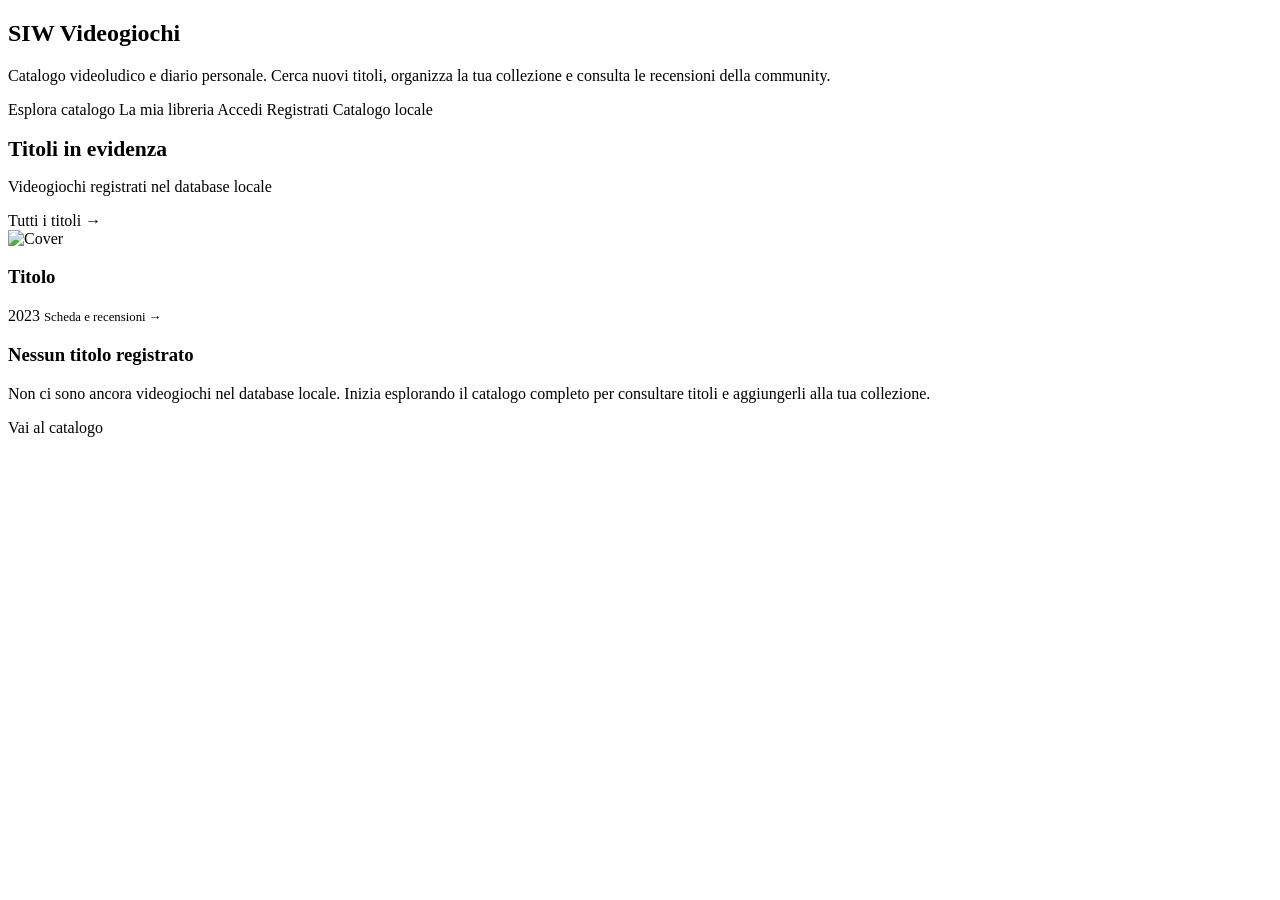
<file: src/main/resources/templates/index.html>
<!DOCTYPE html>
<html xmlns:th="http://www.thymeleaf.org" xmlns:sec="http://www.thymeleaf.org/extras/spring-security">

<head>
    <meta charset="UTF-8">
    <meta name="viewport" content="width=device-width, initial-scale=1.0">
    <title>SIW Videogiochi - Catalogo e Collezione Videogiochi</title>
    <link href="https://fonts.googleapis.com/css2?family=Inter:wght@400;500;600;700&display=swap" rel="stylesheet">
    <link rel="stylesheet" th:href="@{/css/style.css}">
</head>

<body>

    <div th:replace="~{fragments/navbar :: navbar}"></div>

    <main class="container">

        <!-- Sezione Introduttiva -->
        <section class="hero-section">
            <h1 class="hero-title">SIW Videogiochi</h1>
            <p class="hero-description">
                Catalogo videoludico e diario personale. Cerca nuovi titoli, organizza la tua collezione e consulta le recensioni della community.
            </p>
            <div class="hero-actions">
                <a th:href="@{/rawg/popolari}" class="btn btn-primary">
                    Esplora catalogo
                </a>
                <a sec:authorize="isAuthenticated()" th:href="@{/libreria}" class="btn btn-secondary">
                    La mia libreria
                </a>
                <a sec:authorize="isAnonymous()" th:href="@{/login}" class="btn btn-secondary">
                    Accedi
                </a>
                <a sec:authorize="isAnonymous()" th:href="@{/register}" class="btn btn-secondary">
                    Registrati
                </a>
                <a th:href="@{/videogiochi}" class="btn btn-secondary">
                    Catalogo locale
                </a>
            </div>
        </section>

        <!-- Titoli in Evidenza -->
        <section style="margin-bottom: 3rem;">
            <div class="showcase-header">
                <div>
                    <h2 class="page-title" style="font-size: 1.35rem; margin-bottom: 0.25rem;">Titoli in evidenza</h2>
                    <p class="page-subtitle">Videogiochi registrati nel database locale</p>
                </div>
                <a th:href="@{/videogiochi}" class="btn btn-secondary btn-sm">
                    Tutti i titoli &rarr;
                </a>
            </div>

            <div class="games-grid" th:if="${giochiInEvidenza != null and !giochiInEvidenza.empty}">
                <a th:each="gioco : ${giochiInEvidenza}" th:href="@{/videogioco/{id}(id=${gioco.id})}" class="game-card">
                    <div class="card-cover-wrap">
                        <img th:src="${gioco.urlCopertina != null && !gioco.urlCopertina.isEmpty() ? gioco.urlCopertina : '/images/placeholder.svg'}"
                             onerror="this.onerror=null;this.src='/images/placeholder.svg';"
                             alt="Cover" class="card-cover" />
                    </div>
                    <div class="card-body">
                        <h3 class="card-title" th:text="${gioco.titolo}">Titolo</h3>
                        <div class="card-meta">
                            <span th:text="${gioco.annoUscita != null ? gioco.annoUscita : 'Anno N/D'}">2023</span>
                            <span style="font-size: 0.8rem; color: var(--primary);">Scheda e recensioni &rarr;</span>
                        </div>
                    </div>
                </a>
            </div>

            <div th:if="${giochiInEvidenza == null or giochiInEvidenza.empty}" class="empty-state">
                <h3>Nessun titolo registrato</h3>
                <p>Non ci sono ancora videogiochi nel database locale. Inizia esplorando il catalogo completo per consultare titoli e aggiungerli alla tua collezione.</p>
                <a th:href="@{/rawg/popolari}" class="btn btn-primary">Vai al catalogo</a>
            </div>
        </section>

    </main>

</body>

</html>
</file>
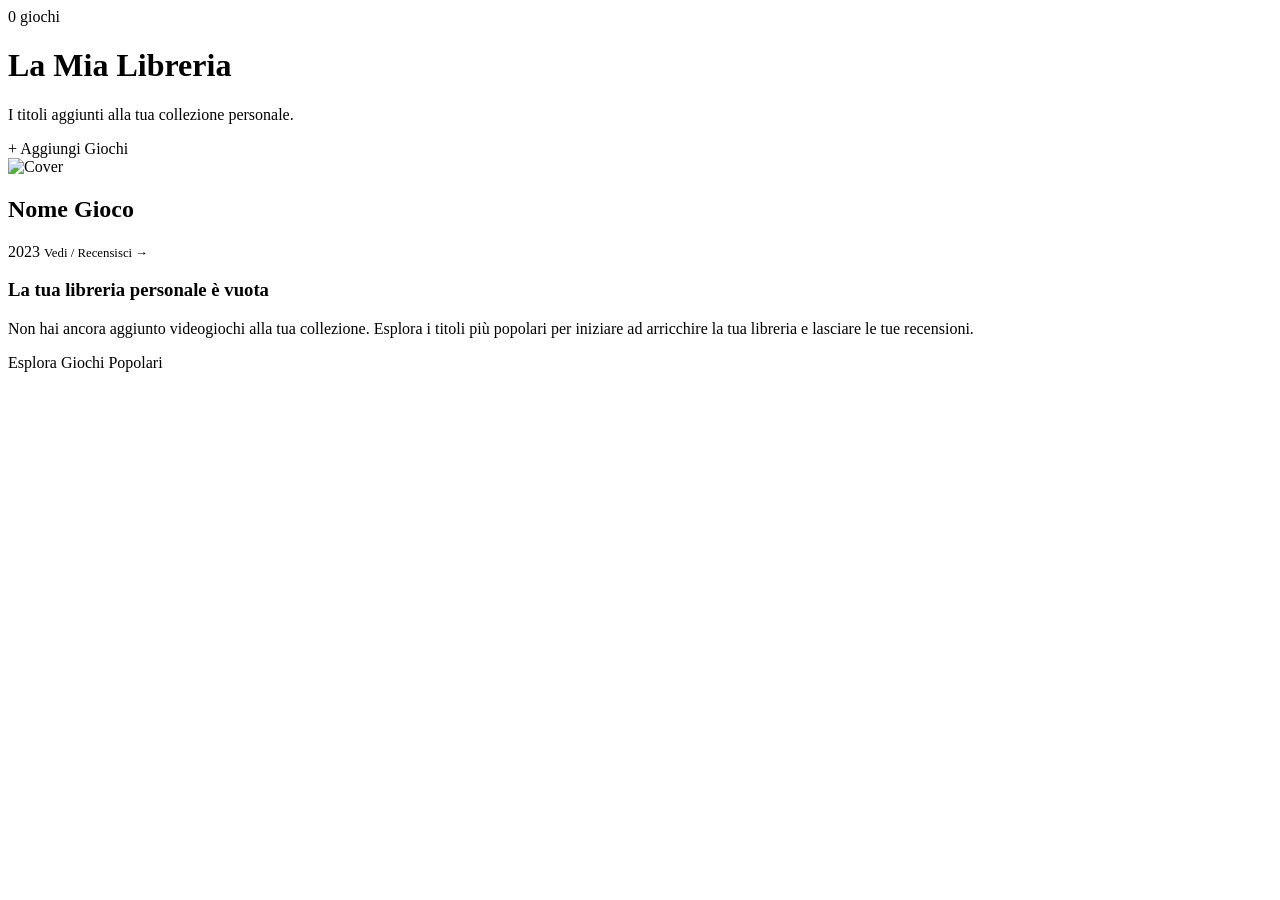
<file: src/main/resources/templates/libreria.html>
<!DOCTYPE html>
<html xmlns:th="http://www.thymeleaf.org">

<head>
    <meta charset="UTF-8">
    <meta name="viewport" content="width=device-width, initial-scale=1.0">
    <title>La Mia Libreria - SIW Videogiochi</title>
    <link href="https://fonts.googleapis.com/css2?family=Inter:wght@400;500;600;700&display=swap" rel="stylesheet">
    <link rel="stylesheet" th:href="@{/css/style.css}">
</head>

<body>

    <div th:replace="~{fragments/navbar :: navbar}"></div>

    <main class="container">
        <div class="page-header page-header-flex">
            <div>
                <div style="display: flex; align-items: center; gap: 0.6rem; margin-bottom: 0.4rem;">
                    <span class="badge badge-user" th:text="${videogiochi != null ? videogiochi.size() + ' giochi salvati' : '0 giochi'}">0 giochi</span>
                </div>
                <h1 class="page-title">La Mia Libreria</h1>
                <p class="page-subtitle">I titoli aggiunti alla tua collezione personale.</p>
            </div>

            <div>
                <a th:href="@{/rawg/popolari}" class="btn btn-primary">
                    + Aggiungi Giochi
                </a>
            </div>
        </div>

        <div class="games-grid" th:if="${videogiochi != null and !videogiochi.empty}">
            <a th:each="gioco : ${videogiochi}" th:href="@{/videogioco/{id}(id=${gioco.id})}" class="game-card">
                <div class="card-cover-wrap">
                    <img th:src="${gioco.urlCopertina != null && !gioco.urlCopertina.isEmpty() ? gioco.urlCopertina : '/images/placeholder.svg'}"
                         onerror="this.onerror=null;this.src='/images/placeholder.svg';"
                         alt="Cover" class="card-cover">
                </div>
                <div class="card-body">
                    <h2 class="card-title" th:text="${gioco.titolo}">Nome Gioco</h2>
                    <div class="card-meta">
                        <span th:text="${gioco.annoUscita != null ? gioco.annoUscita : 'Anno N/D'}">2023</span>
                        <span style="font-size: 0.8rem; color: var(--primary);">Vedi / Recensisci →</span>
                    </div>
                </div>
            </a>
        </div>

        <div th:if="${videogiochi == null or videogiochi.empty}" class="empty-state">
            <h3>La tua libreria personale è vuota</h3>
            <p>Non hai ancora aggiunto videogiochi alla tua collezione. Esplora i titoli più popolari per iniziare ad arricchire la tua libreria e lasciare le tue recensioni.</p>
            <a th:href="@{/rawg/popolari}" class="btn btn-primary">Esplora Giochi Popolari</a>
        </div>
    </main>

</body>

</html>
</file>
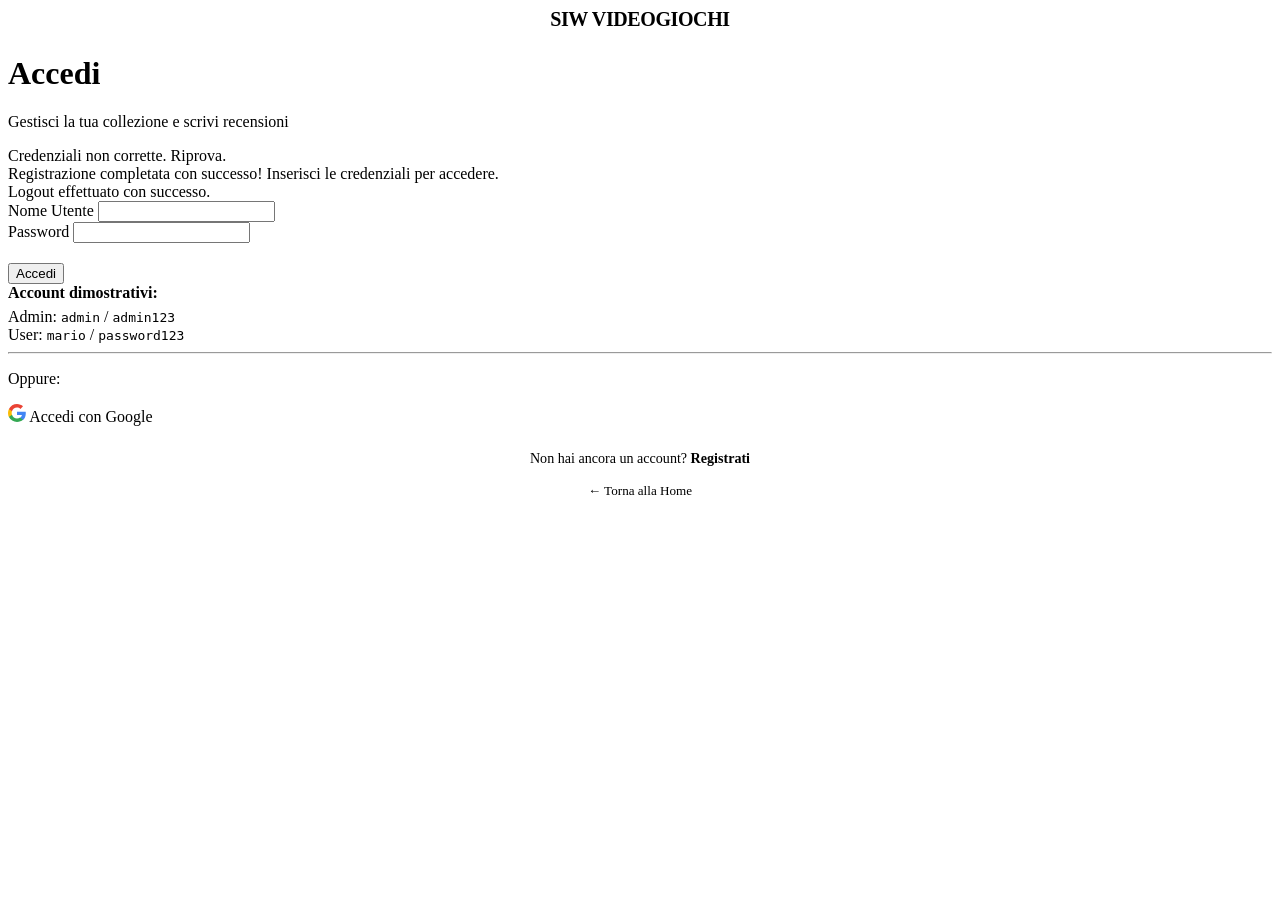
<file: src/main/resources/templates/login.html>
<!DOCTYPE html>
<html xmlns:th="http://www.thymeleaf.org">

<head>
    <meta charset="UTF-8">
    <meta name="viewport" content="width=device-width, initial-scale=1.0">
    <title>Accedi - SIW Videogiochi</title>
    <link href="https://fonts.googleapis.com/css2?family=Inter:wght@400;500;600;700&display=swap" rel="stylesheet">
    <link rel="stylesheet" th:href="@{/css/style.css}">
</head>

<body>

    <main class="login-wrapper">
        <div class="login-card">

            <div style="text-align: center; margin-bottom: 1.5rem;">
                <a th:href="@{/}" style="font-weight: 700; font-size: 1.25rem; color: var(--text-main); text-decoration: none; letter-spacing: -0.02em;">
                    SIW <span style="color: var(--primary);">VIDEOGIOCHI</span>
                </a>
            </div>

            <h1 class="login-title">Accedi</h1>
            <p class="login-subtitle">Gestisci la tua collezione e scrivi recensioni</p>

            <!-- Notifiche di autenticazione -->
            <div th:if="${param.error}" class="alert alert-error">
                Credenziali non corrette. Riprova.
            </div>

            <div th:if="${param.registered}" class="alert alert-success">
                Registrazione completata con successo! Inserisci le credenziali per accedere.
            </div>

            <div th:if="${param.logout}" class="alert alert-info">
                Logout effettuato con successo.
            </div>

            <form th:action="@{/login}" method="post">
                <div class="form-group">
                    <label for="username" class="form-label">Nome Utente</label>
                    <input type="text" id="username" name="username" class="form-control" required autocomplete="username" />
                </div>

                <div class="form-group">
                    <label for="password" class="form-label">Password</label>
                    <input type="password" id="password" name="password" class="form-control" required autocomplete="current-password" />
                </div>

                <button type="submit" class="btn btn-primary btn-full" style="margin-top: 1.25rem;">
                    Accedi
                </button>
            </form>

            <!-- Suggerimento credenziali dimostrative -->
            <div class="demo-box">
                <strong style="color: var(--text-main); display: block; margin-bottom: 0.35rem;">Account dimostrativi:</strong>
                Admin: <code>admin</code> / <code>admin123</code><br>
                User: <code>mario</code> / <code>password123</code>
            </div>

            <hr class="divider">

            <p class="login-subtitle-small">
                Oppure:
            </p>

            <a th:href="@{/oauth2/authorization/google}" class="btn btn-google btn-full">
                <svg width="18" height="18" viewBox="0 0 24 24" style="flex-shrink: 0;">
                    <path fill="#4285F4" d="M23.745 12.27c0-.7-.06-1.4-.19-2.07H12v4.51h6.6c-.29 1.52-1.14 2.82-2.4 3.68v3.05h3.88c2.27-2.09 3.665-5.17 3.665-9.17z"/>
                    <path fill="#34A853" d="M12 24c3.24 0 5.95-1.08 7.93-2.91l-3.88-3.05c-1.08.72-2.45 1.16-4.05 1.16-3.12 0-5.77-2.1-6.72-4.93H1.25v3.15C3.26 21.36 7.33 24 12 24z"/>
                    <path fill="#FBBC05" d="M5.28 14.27c-.25-.72-.38-1.49-.38-2.27s.13-1.55.38-2.27V6.58H1.25C.45 8.18 0 9.98 0 12s.45 3.82 1.25 5.42l4.03-3.15z"/>
                    <path fill="#EA4335" d="M12 4.75c1.77 0 3.35.61 4.6 1.8l3.42-3.42C17.95 1.19 15.24 0 12 0 7.33 0 3.26 2.64 1.25 6.58l4.03 3.15c.95-2.83 3.6-4.98 6.72-4.98z"/>
                </svg>
                <span>Accedi con Google</span>
            </a>

            <p style="text-align: center; color: var(--text-muted); font-size: 0.88rem; margin-top: 1.5rem;">
                Non hai ancora un account?
                <a th:href="@{/register}" style="color: var(--primary); font-weight: 600; text-decoration: none;">Registrati</a>
            </p>

            <p style="text-align: center; margin-top: 0.75rem;">
                <a th:href="@{/}" style="color: var(--text-muted); font-size: 0.82rem; text-decoration: none;">← Torna alla Home</a>
            </p>

        </div>
    </main>

</body>

</html>
</file>
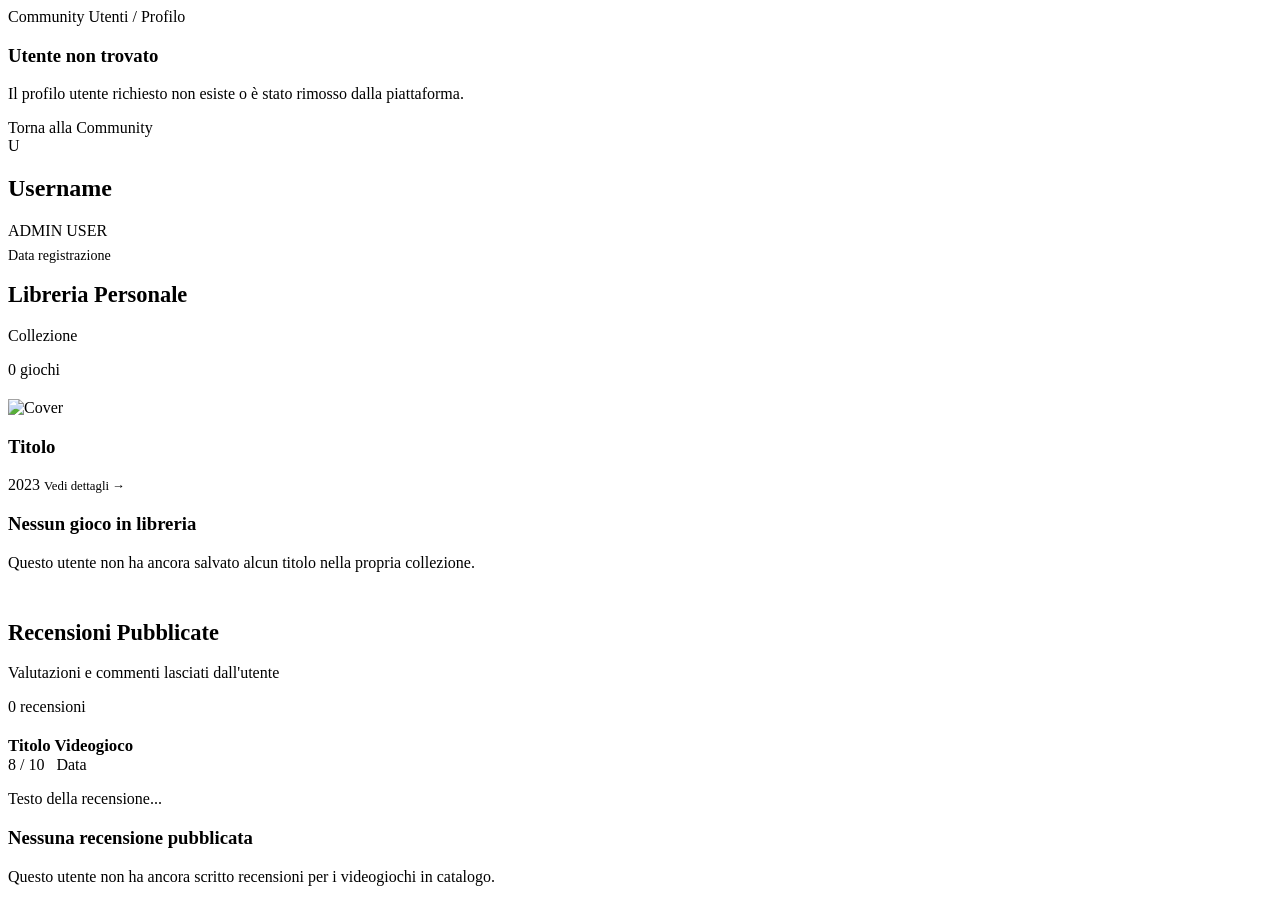
<file: src/main/resources/templates/profiloUtente.html>
<!DOCTYPE html>
<html xmlns:th="http://www.thymeleaf.org">

<head>
    <meta charset="UTF-8">
    <meta name="viewport" content="width=device-width, initial-scale=1.0">
    <title th:text="${utente != null ? utente.username + ' - Profilo Utente' : 'Profilo Utente - SIW Videogiochi'}">Profilo Utente</title>
    <link href="https://fonts.googleapis.com/css2?family=Inter:wght@400;500;600;700&display=swap" rel="stylesheet">
    <link rel="stylesheet" th:href="@{/css/style.css}">
</head>

<body>

    <div th:replace="~{fragments/navbar :: navbar}"></div>

    <main class="container">

        <!-- Breadcrumb -->
        <nav class="breadcrumb">
            <a th:href="@{/utenti}">Community Utenti</a>
            <span class="breadcrumb-sep">/</span>
            <span th:text="${utente != null ? utente.username : 'Profilo'}">Profilo</span>
        </nav>

        <div th:if="${utente == null}" class="empty-state">
            <h3>Utente non trovato</h3>
            <p>Il profilo utente richiesto non esiste o è stato rimosso dalla piattaforma.</p>
            <a th:href="@{/utenti}" class="btn btn-primary">Torna alla Community</a>
        </div>

        <div th:if="${utente != null}">
            <!-- Banner Profilo Utente -->
            <section class="profile-banner">
                <div class="avatar avatar-lg">
                    <span th:text="${#strings.substring(utente.username, 0, 1).toUpperCase()}">U</span>
                </div>
                <div>
                    <div class="profile-name-row">
                        <h1 class="profile-username" th:text="${utente.username}">Username</h1>
                        <span th:if="${utente.ruolo == 'ADMIN'}" class="badge badge-admin">ADMIN</span>
                        <span th:if="${utente.ruolo == 'USER'}" class="badge badge-user">USER</span>
                    </div>
                    <p style="color: var(--text-muted); font-size: 0.88rem; margin-top: 0.4rem;" th:text="'Membro registrato dal ' + ${utente.dataRegistrazione}">Data registrazione</p>
                </div>
            </section>

            <!-- Sezione Libreria dell'utente -->
            <section style="margin-bottom: 3rem;">
                <div class="page-header" style="margin-bottom: 1.25rem;">
                    <div>
                        <h2 class="page-title" style="font-size: 1.4rem;">Libreria Personale</h2>
                        <p class="page-subtitle" th:text="'I titoli collezionati da ' + ${utente.username}">Collezione</p>
                    </div>
                    <span class="badge badge-user" th:text="${(utente.videogiocoLibreria != null ? utente.videogiocoLibreria.size() : 0) + ' giochi'}">0 giochi</span>
                </div>

                <div class="games-grid" th:if="${utente.videogiocoLibreria != null and !utente.videogiocoLibreria.empty}">
                    <a th:each="collegamento : ${utente.videogiocoLibreria}" 
                       th:href="@{/videogioco/{id}(id=${collegamento.videogioco.id})}" class="game-card">
                        <div class="card-cover-wrap">
                            <img th:src="${collegamento.videogioco.urlCopertina != null && !collegamento.videogioco.urlCopertina.isEmpty() ? collegamento.videogioco.urlCopertina : '/images/placeholder.svg'}"
                                 onerror="this.onerror=null;this.src='/images/placeholder.svg';"
                                 alt="Cover" class="card-cover">
                        </div>
                        <div class="card-body">
                            <h3 class="card-title" th:text="${collegamento.videogioco.titolo}">Titolo</h3>
                            <div class="card-meta">
                                <span th:text="${collegamento.videogioco.annoUscita != null ? collegamento.videogioco.annoUscita : 'Anno N/D'}">2023</span>
                                <span style="font-size: 0.8rem; color: var(--primary);">Vedi dettagli →</span>
                            </div>
                        </div>
                    </a>
                </div>

                <div th:if="${utente.videogiocoLibreria == null or utente.videogiocoLibreria.empty}" class="empty-state">
                    <h3>Nessun gioco in libreria</h3>
                    <p>Questo utente non ha ancora salvato alcun titolo nella propria collezione.</p>
                </div>
            </section>

            <!-- Sezione Recensioni pubblicate dall'utente -->
            <section>
                <div class="page-header" style="margin-bottom: 1.25rem;">
                    <div>
                        <h2 class="page-title" style="font-size: 1.4rem;">Recensioni Pubblicate</h2>
                        <p class="page-subtitle">Valutazioni e commenti lasciati dall'utente</p>
                    </div>
                    <span class="badge badge-user" th:text="${(utente.commenti != null ? utente.commenti.size() : 0) + ' recensioni'}">0 recensioni</span>
                </div>

                <div th:if="${utente.commenti != null and !utente.commenti.empty}" class="community-reviews-list">
                    <article th:each="comm : ${utente.commenti}" class="community-review-item">
                        <div class="review-author-bar">
                            <a th:href="@{/videogioco/{id}(id=${comm.videogioco.id})}" 
                               style="color: var(--primary); font-weight: 600; font-size: 1.05rem; text-decoration: none;"
                               th:text="${comm.videogioco.titolo}">Titolo Videogioco</a>
                            <div style="display: flex; align-items: center; gap: 0.75rem;">
                                <span class="badge badge-score" th:text="${comm.voto} + ' / 10'">8 / 10</span>
                                <span class="review-date" th:text="${comm.dataScrittura}">Data</span>
                            </div>
                        </div>
                        <p class="review-text" th:text="${comm.testo}">Testo della recensione...</p>
                    </article>
                </div>

                <div th:if="${utente.commenti == null or utente.commenti.empty}" class="empty-state">
                    <h3>Nessuna recensione pubblicata</h3>
                    <p>Questo utente non ha ancora scritto recensioni per i videogiochi in catalogo.</p>
                </div>
            </section>
        </div>

    </main>

</body>

</html>
</file>
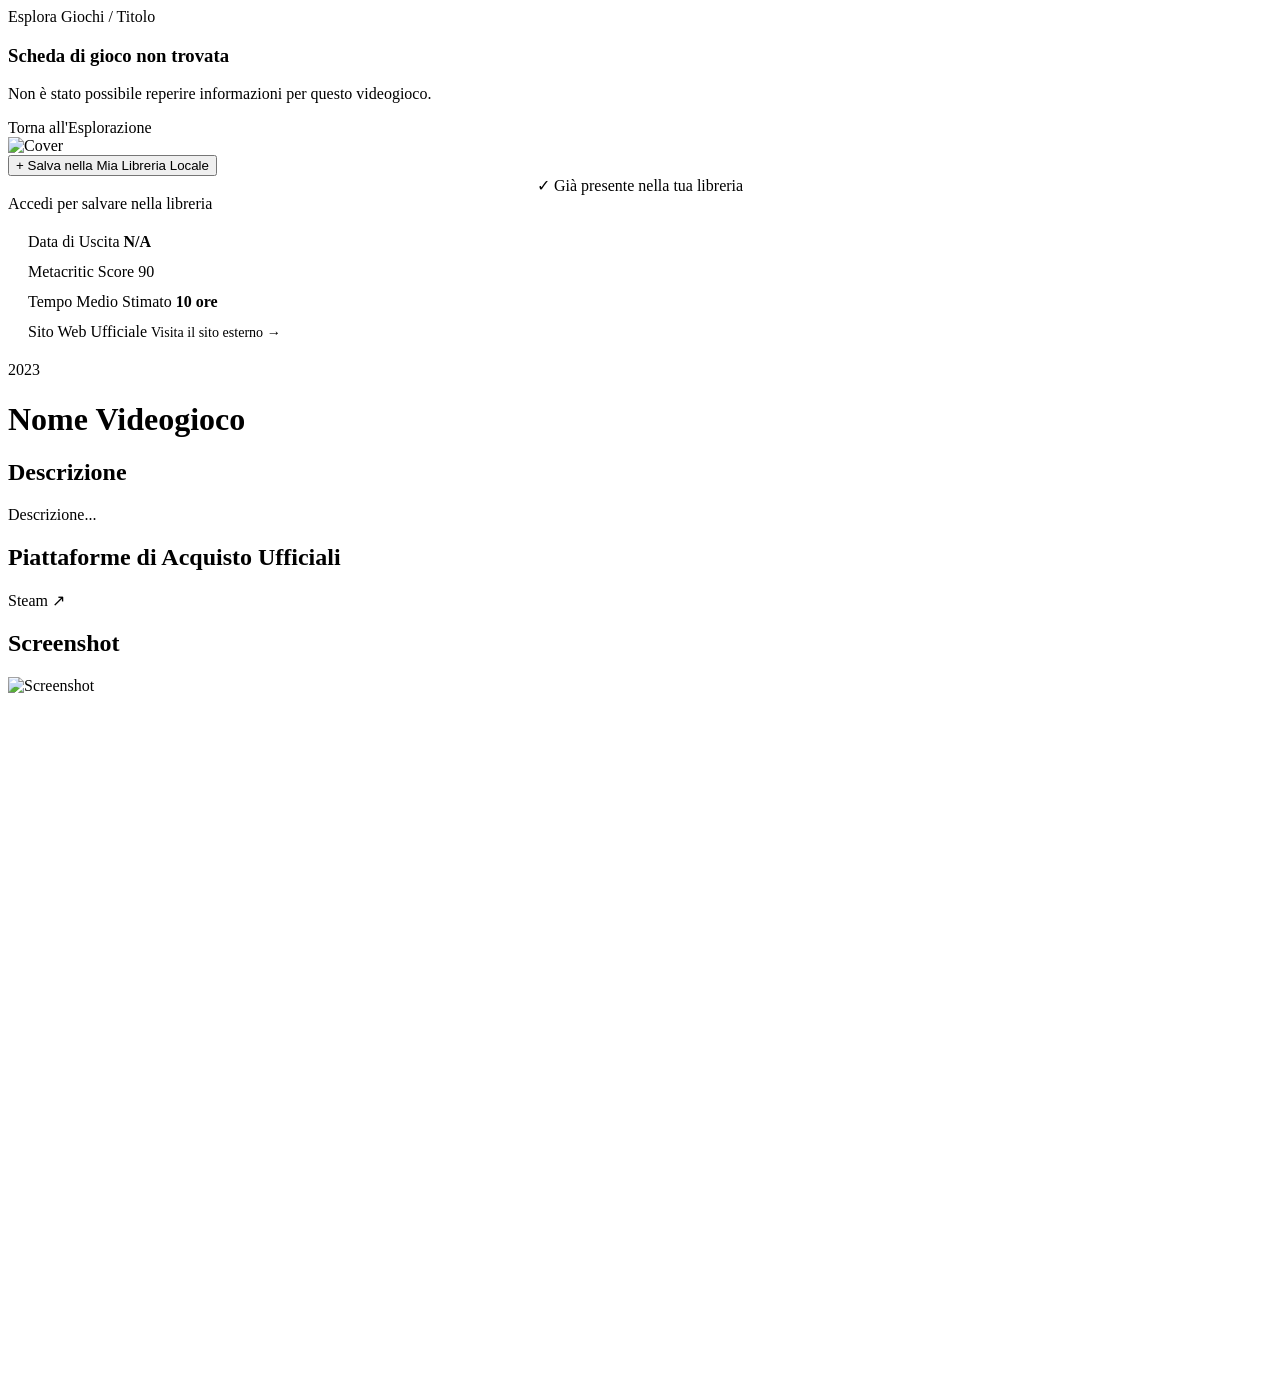
<file: src/main/resources/templates/rawg_dettagli.html>
<!DOCTYPE html>
<html xmlns:th="http://www.thymeleaf.org" xmlns:sec="http://www.thymeleaf.org/extras/spring-security">

<head>
    <meta charset="UTF-8">
    <meta name="viewport" content="width=device-width, initial-scale=1.0">
    <title th:text="${gioco != null ? gioco.name + ' - Dettagli' : 'Dettagli Gioco'}">Dettagli Gioco</title>
    <link href="https://fonts.googleapis.com/css2?family=Inter:wght@400;500;600;700&display=swap" rel="stylesheet">
    <link rel="stylesheet" th:href="@{/css/style.css}">
</head>

<body>

    <div th:replace="~{fragments/navbar :: navbar}"></div>

    <main class="container">

        <!-- Breadcrumb per navigazione fluida -->
        <nav class="breadcrumb">
            <a th:href="@{/rawg/popolari}">Esplora Giochi</a>
            <span class="breadcrumb-sep">/</span>
            <span th:text="${gioco != null ? gioco.name : 'Dettagli'}">Titolo</span>
        </nav>

        <div th:if="${gioco == null}" class="empty-state">
            <h3>Scheda di gioco non trovata</h3>
            <p>Non è stato possibile reperire informazioni per questo videogioco.</p>
            <a th:href="@{/rawg/popolari}" class="btn btn-primary">Torna all'Esplorazione</a>
        </div>

        <div th:if="${gioco != null}" class="detail-layout">

            <!-- Colonna Sinistra: Cover & Azione Salvataggio nel DB Locale -->
            <aside class="detail-aside">
                <img th:src="${gioco.background_image != null && !gioco.background_image.isEmpty() ? gioco.background_image : '/images/placeholder.svg'}"
                     onerror="this.onerror=null;this.src='/images/placeholder.svg';"
                     alt="Cover" class="detail-cover">

                <!-- Form per Aggiungere il Titolo RAWG alla Libreria Personale (e al DB Locale) -->
                <form th:unless="${isInLibreria}" th:action="@{/libreria/aggiungiDaRawg}" method="post" sec:authorize="isAuthenticated()">
                    <input type="hidden" name="rawgId" th:value="${gioco.id}" />
                    <button type="submit" class="btn btn-primary btn-full">
                        + Salva nella Mia Libreria Locale
                    </button>
                </form>

                <div th:if="${isInLibreria}">
                    <div class="alert alert-success" style="text-align: center; margin: 0;">
                        ✓ Già presente nella tua libreria
                    </div>
                </div>

                <div sec:authorize="isAnonymous()">
                    <a th:href="@{/login}" class="btn btn-secondary btn-full">
                        Accedi per salvare nella libreria
                    </a>
                </div>

                <!-- Schede Metadati Tecnici -->
                <div class="description-box" style="padding: 1.25rem;">
                    <div style="margin-bottom: 0.75rem;">
                        <span class="form-label" style="margin-bottom: 0.2rem;">Data di Uscita</span>
                        <strong th:text="${gioco.released != null ? gioco.released : 'Sconosciuta'}">N/A</strong>
                    </div>

                    <div th:if="${gioco.metacritic != null}" style="margin-bottom: 0.75rem;">
                        <span class="form-label" style="margin-bottom: 0.2rem;">Metacritic Score</span>
                        <span class="badge badge-score" th:text="${gioco.metacritic}">90</span>
                    </div>

                    <div th:if="${gioco.playtime != null && gioco.playtime > 0}" style="margin-bottom: 0.75rem;">
                        <span class="form-label" style="margin-bottom: 0.2rem;">Tempo Medio Stimato</span>
                        <strong th:text="${gioco.playtime} + ' ore'">10 ore</strong>
                    </div>

                    <div th:if="${gioco.website != null && !gioco.website.isEmpty()}">
                        <span class="form-label" style="margin-bottom: 0.2rem;">Sito Web Ufficiale</span>
                        <a th:href="${gioco.website}" target="_blank" rel="noopener noreferrer" 
                           style="color: var(--primary); font-size: 0.88rem; word-break: break-all;">
                            Visita il sito esterno →
                        </a>
                    </div>
                </div>
            </aside>

            <!-- Colonna Destra: Informazioni e Store -->
            <div class="detail-content">
                <div>
                    <div class="detail-tags" style="margin-bottom: 0.5rem;">
                        <span th:if="${gioco.released != null}" class="badge badge-user" th:text="${gioco.released.substring(0,4)}">2023</span>
                    </div>
                    <h1 class="detail-title" th:text="${gioco.name}">Nome Videogioco</h1>
                </div>

                <!-- Descrizione -->
                <div class="description-box">
                    <h2 class="description-title">Descrizione</h2>
                    <p class="description-text" th:text="${gioco.description_raw != null && !gioco.description_raw.isEmpty() ? gioco.description_raw : 'Nessuna descrizione disponibile per questo titolo.'}">
                        Descrizione...
                    </p>
                </div>

                <!-- Link Store Ufficiali -->
                <div class="description-box" th:if="${gioco.stores != null && !gioco.stores.isEmpty()}">
                    <h2 class="description-title">Piattaforme di Acquisto Ufficiali</h2>
                    <div style="display: flex; gap: 0.75rem; flex-wrap: wrap; margin-top: 0.75rem;">
                        <a th:each="storeWrapper : ${gioco.stores}" th:if="${storeWrapper.store != null}"
                           th:href="${storeWrapper.url != null ? storeWrapper.url : '#'}" target="_blank" rel="noopener noreferrer"
                           class="btn btn-secondary btn-sm">
                            <span th:text="${storeWrapper.store.name}">Steam</span> ↗
                        </a>
                    </div>
                </div>

                <!-- Galleria Screenshot -->
                <div class="description-box" th:if="${gioco.screenshots != null && !gioco.screenshots.isEmpty()}">
                    <h2 class="description-title">Screenshot</h2>
                    <div style="display: grid; grid-template-columns: repeat(auto-fit, minmax(220px, 1fr)); gap: 0.75rem; margin-top: 0.75rem;">
                        <img th:each="screenshot : ${gioco.screenshots}" th:src="${screenshot}" alt="Screenshot"
                             style="width: 100%; aspect-ratio: 16/9; object-fit: cover; border-radius: var(--radius-sm); border: 1px solid var(--border-subtle);" />
                    </div>
                </div>
            </div>

        </div>

    </main>

</body>

</html>
</file>
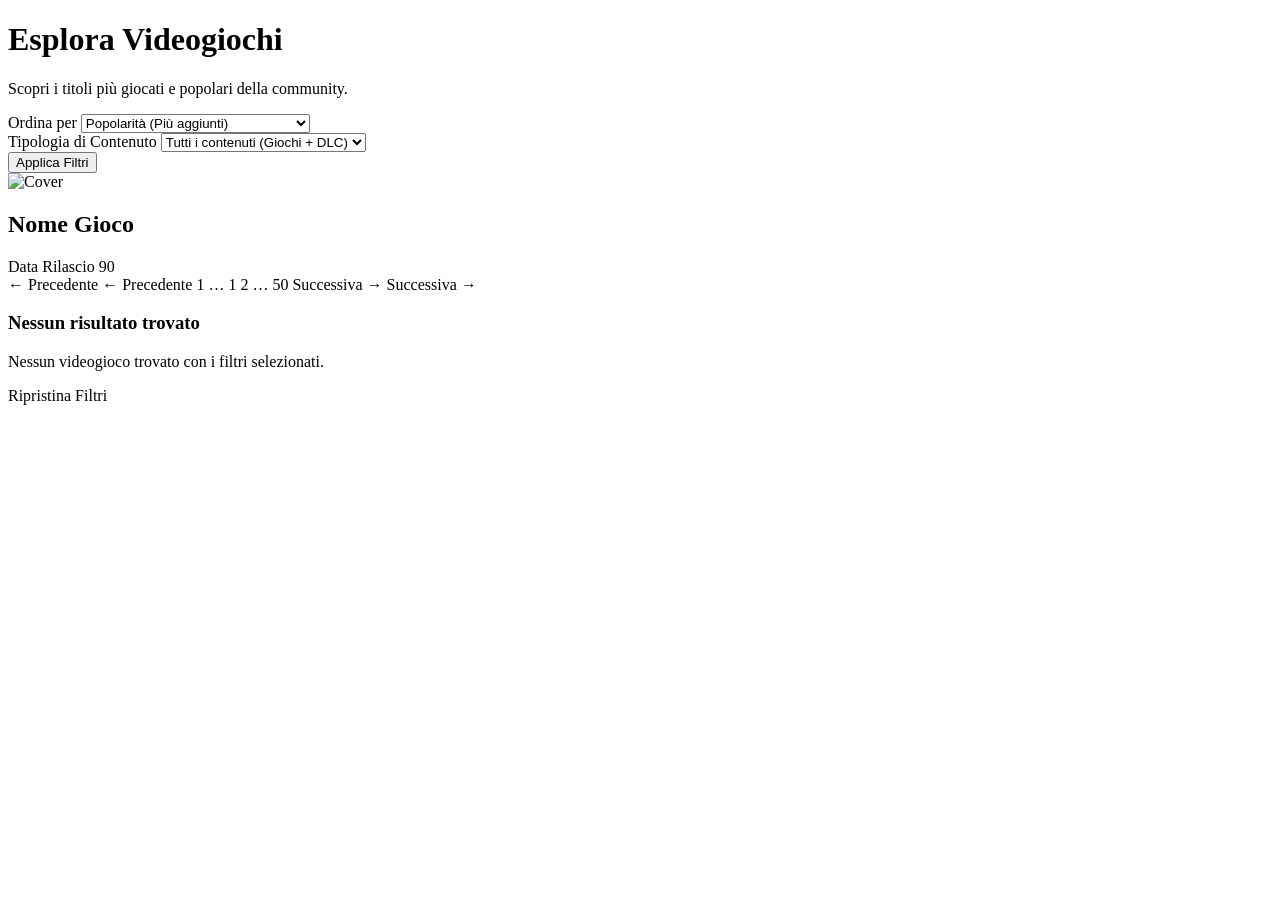
<file: src/main/resources/templates/rawg_popolari.html>
<!DOCTYPE html>
<html xmlns:th="http://www.thymeleaf.org">

<head>
    <meta charset="UTF-8">
    <meta name="viewport" content="width=device-width, initial-scale=1.0">
    <title>Esplora Videogiochi - SIW Videogiochi</title>
    <link href="https://fonts.googleapis.com/css2?family=Inter:wght@400;500;600;700&display=swap" rel="stylesheet">
    <link rel="stylesheet" th:href="@{/css/style.css}">
</head>

<body>

    <div th:replace="~{fragments/navbar :: navbar}"></div>

    <main class="container">
        <div class="page-header">
            <h1 class="page-title">Esplora Videogiochi</h1>
            <p class="page-subtitle">Scopri i titoli più giocati e popolari della community.</p>
        </div>

        <!-- Filtri di Ricerca e Ordinamento -->
        <form th:action="@{/rawg/popolari}" method="get" class="filters-bar">
            <div class="filter-item">
                <label for="ordering" class="form-label">Ordina per</label>
                <select id="ordering" name="ordering" class="form-control">
                    <option value="-added" th:selected="${ordering == '-added'}">Popolarità (Più aggiunti)</option>
                    <option value="-released" th:selected="${ordering == '-released'}">Data di uscita (Più recenti)</option>
                    <option value="released" th:selected="${ordering == 'released'}">Data di uscita (Meno recenti)</option>
                    <option value="-metacritic" th:selected="${ordering == '-metacritic'}">Votazione Metacritic (Decrescente)</option>
                    <option value="metacritic" th:selected="${ordering == 'metacritic'}">Votazione Metacritic (Crescente)</option>
                    <option value="name" th:selected="${ordering == 'name'}">Nome alfabetico (A-Z)</option>
                </select>
            </div>

            <div class="filter-item">
                <label for="dlc_filter" class="form-label">Tipologia di Contenuto</label>
                <select id="dlc_filter" name="dlc_filter" class="form-control">
                    <option value="all" th:selected="${dlc_filter == 'all'}">Tutti i contenuti (Giochi + DLC)</option>
                    <option value="games" th:selected="${dlc_filter == 'games'}">Solo Giochi completi</option>
                    <option value="dlc" th:selected="${dlc_filter == 'dlc'}">Solo DLC ed espansioni</option>
                </select>
            </div>

            <input type="hidden" name="search" th:value="${search}" th:if="${search != null && !search.isEmpty()}" />
            <div>
                <button type="submit" class="btn btn-primary">
                    Applica Filtri
                </button>
            </div>
        </form>

        <!-- Griglia dei Giochi RAWG -->
        <div class="games-grid" th:if="${giochi != null && !giochi.isEmpty()}">
            <a th:each="gioco : ${giochi}" th:href="@{/rawg/gioco/{id}(id=${gioco.id})}" class="game-card">
                <div class="card-cover-wrap">
                    <img th:src="${gioco.background_image != null ? gioco.background_image : '/images/placeholder.svg'}"
                         onerror="this.onerror=null;this.src='/images/placeholder.svg';"
                         alt="Cover" class="card-cover" />
                </div>
                <div class="card-body">
                    <h2 class="card-title" th:text="${gioco.name}">Nome Gioco</h2>
                    <div class="card-meta">
                        <span th:text="${gioco.released != null ? 'Uscita: ' + gioco.released : 'Data sconosciuta'}">Data Rilascio</span>
                        <span th:if="${gioco.metacritic != null}" class="badge badge-score" th:text="${gioco.metacritic}">90</span>
                    </div>
                </div>
            </a>
        </div>

        <!-- Controlli di Paginazione con Selettore Numerico -->
        <nav aria-label="Paginazione" class="pagination-bar" th:if="${giochi != null && !giochi.isEmpty()}">
            <!-- Pulsante Precedente -->
            <a th:if="${hasPrev}"
               th:href="@{/rawg/popolari(page=${currentPage - 1}, ordering=${ordering}, dlc_filter=${dlc_filter}, search=${search})}"
               class="btn btn-secondary btn-page">
                ← Precedente
            </a>
            <span th:unless="${hasPrev}" class="btn btn-secondary btn-page btn-disabled">
                ← Precedente
            </span>

            <!-- Salto alla prima pagina se il blocco inizia dopo pagina 1 -->
            <a th:if="${pageNumbers != null && !pageNumbers.isEmpty() && pageNumbers[0] > 1}"
               th:href="@{/rawg/popolari(page=1, ordering=${ordering}, dlc_filter=${dlc_filter}, search=${search})}"
               class="btn-page-num">
                1
            </a>
            <span th:if="${pageNumbers != null && !pageNumbers.isEmpty() && pageNumbers[0] > 2}" class="pagination-ellipsis">
                &hellip;
            </span>

            <!-- Numeri di Pagina (es. 1, 2, 3, 4, 5) -->
            <th:block th:each="pageNum : ${pageNumbers}">
                <!-- Pagina Corrente Attiva -->
                <span th:if="${pageNum == currentPage}"
                      class="btn-page-num btn-page-active"
                      th:text="${pageNum}">1</span>

                <!-- Altra Pagina Cliccabile -->
                <a th:unless="${pageNum == currentPage}"
                   th:href="@{/rawg/popolari(page=${pageNum}, ordering=${ordering}, dlc_filter=${dlc_filter}, search=${search})}"
                   class="btn-page-num"
                   th:text="${pageNum}">2</a>
            </th:block>

            <!-- Salto all'ultima pagina se il blocco termina prima dell'ultima pagina -->
            <span th:if="${pageNumbers != null && !pageNumbers.isEmpty() && pageNumbers[pageNumbers.size() - 1] < totalPages - 1}" class="pagination-ellipsis">
                &hellip;
            </span>
            <a th:if="${pageNumbers != null && !pageNumbers.isEmpty() && pageNumbers[pageNumbers.size() - 1] < totalPages}"
               th:href="@{/rawg/popolari(page=${totalPages}, ordering=${ordering}, dlc_filter=${dlc_filter}, search=${search})}"
               class="btn-page-num"
               th:text="${totalPages}">50</a>

            <!-- Pulsante Successiva -->
            <a th:if="${hasNext}"
               th:href="@{/rawg/popolari(page=${currentPage + 1}, ordering=${ordering}, dlc_filter=${dlc_filter}, search=${search})}"
               class="btn btn-secondary btn-page">
                Successiva →
            </a>
            <span th:unless="${hasNext}" class="btn btn-secondary btn-page btn-disabled">
                Successiva →
            </span>
        </nav>

        <div th:if="${giochi == null || giochi.isEmpty()}" class="empty-state">
            <h3>Nessun risultato trovato</h3>
            <p>Nessun videogioco trovato con i filtri selezionati.</p>
            <a th:href="@{/rawg/popolari}" class="btn btn-secondary">Ripristina Filtri</a>
        </div>
    </main>

</body>

</html>
</file>
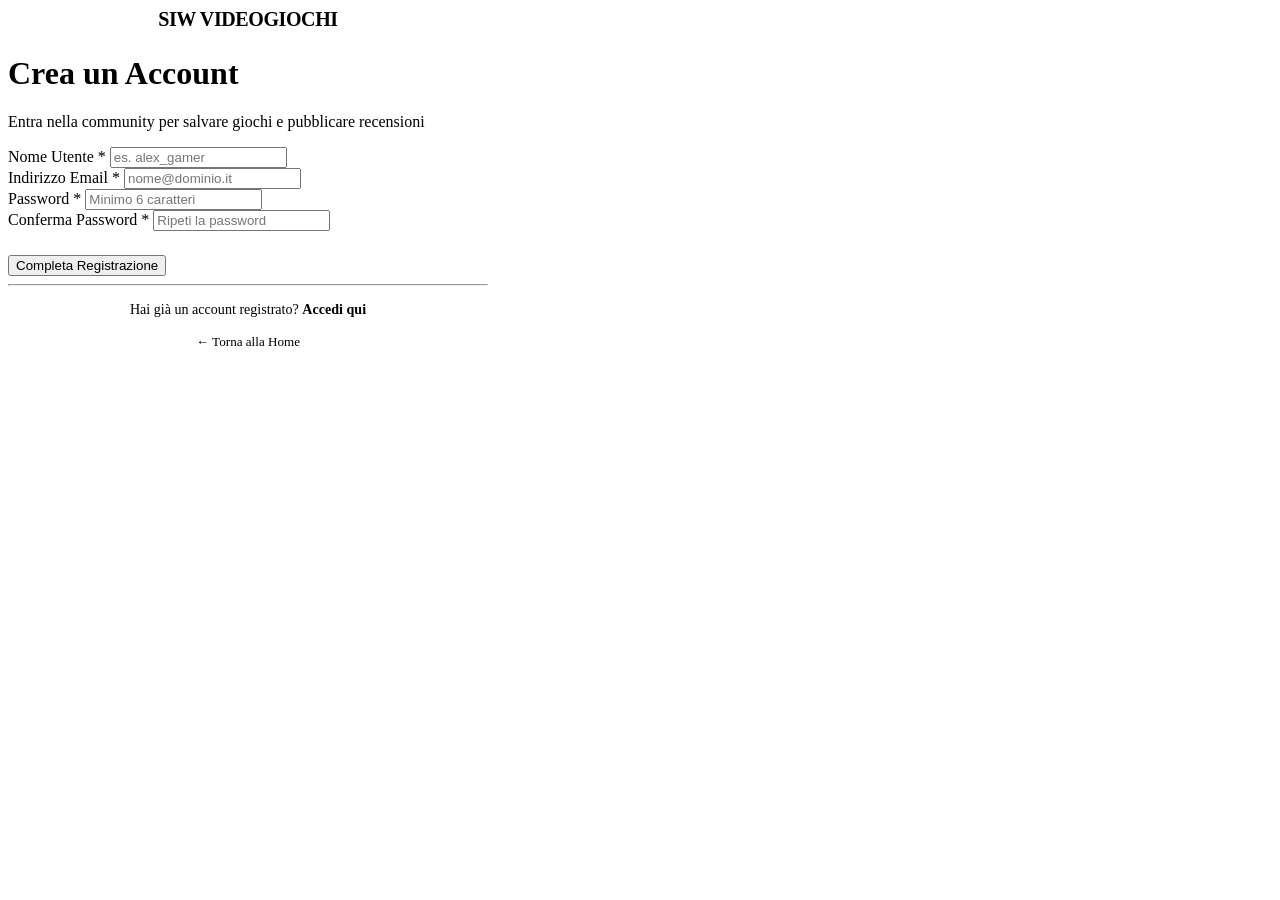
<file: src/main/resources/templates/register.html>
<!DOCTYPE html>
<html xmlns:th="http://www.thymeleaf.org">

<head>
    <meta charset="UTF-8">
    <meta name="viewport" content="width=device-width, initial-scale=1.0">
    <title>Registrazione - SIW Videogiochi</title>
    <link href="https://fonts.googleapis.com/css2?family=Inter:wght@400;500;600;700&display=swap" rel="stylesheet">
    <link rel="stylesheet" th:href="@{/css/style.css}">
</head>

<body>

    <main class="login-wrapper">
        <div class="login-card" style="max-width: 480px;">

            <div style="text-align: center; margin-bottom: 1.5rem;">
                <a th:href="@{/}" style="font-weight: 700; font-size: 1.25rem; color: var(--text-main); text-decoration: none; letter-spacing: -0.02em;">
                    SIW <span style="color: var(--primary);">VIDEOGIOCHI</span>
                </a>
            </div>

            <h1 class="login-title">Crea un Account</h1>
            <p class="login-subtitle">Entra nella community per salvare giochi e pubblicare recensioni</p>

            <form th:action="@{/register}" th:object="${registrazioneForm}" method="post">
                
                <div class="form-group">
                    <label for="username" class="form-label">Nome Utente *</label>
                    <input type="text" id="username" th:field="*{username}" class="form-control" autocomplete="username" placeholder="es. alex_gamer" />
                    <div th:if="${#fields.hasErrors('username')}" th:errors="*{username}" class="form-error"></div>
                </div>

                <div class="form-group">
                    <label for="email" class="form-label">Indirizzo Email *</label>
                    <input type="email" id="email" th:field="*{email}" class="form-control" autocomplete="email" placeholder="nome@dominio.it" />
                    <div th:if="${#fields.hasErrors('email')}" th:errors="*{email}" class="form-error"></div>
                </div>

                <div class="form-group">
                    <label for="password" class="form-label">Password *</label>
                    <input type="password" id="password" th:field="*{password}" class="form-control" autocomplete="new-password" placeholder="Minimo 6 caratteri" />
                    <div th:if="${#fields.hasErrors('password')}" th:errors="*{password}" class="form-error"></div>
                </div>

                <div class="form-group">
                    <label for="confirmPassword" class="form-label">Conferma Password *</label>
                    <input type="password" id="confirmPassword" th:field="*{confirmPassword}" class="form-control" autocomplete="new-password" placeholder="Ripeti la password" />
                    <div th:if="${#fields.hasErrors('confirmPassword')}" th:errors="*{confirmPassword}" class="form-error"></div>
                </div>

                <button type="submit" class="btn btn-primary btn-full" style="margin-top: 1.5rem;">
                    Completa Registrazione
                </button>
            </form>

            <hr class="divider">

            <p style="text-align: center; color: var(--text-muted); font-size: 0.88rem;">
                Hai già un account registrato? 
                <a th:href="@{/login}" style="color: var(--primary); font-weight: 600; text-decoration: none;">Accedi qui</a>
            </p>

            <p style="text-align: center; margin-top: 0.75rem;">
                <a th:href="@{/}" style="color: var(--text-muted); font-size: 0.82rem; text-decoration: none;">← Torna alla Home</a>
            </p>

        </div>
    </main>

</body>

</html>
</file>
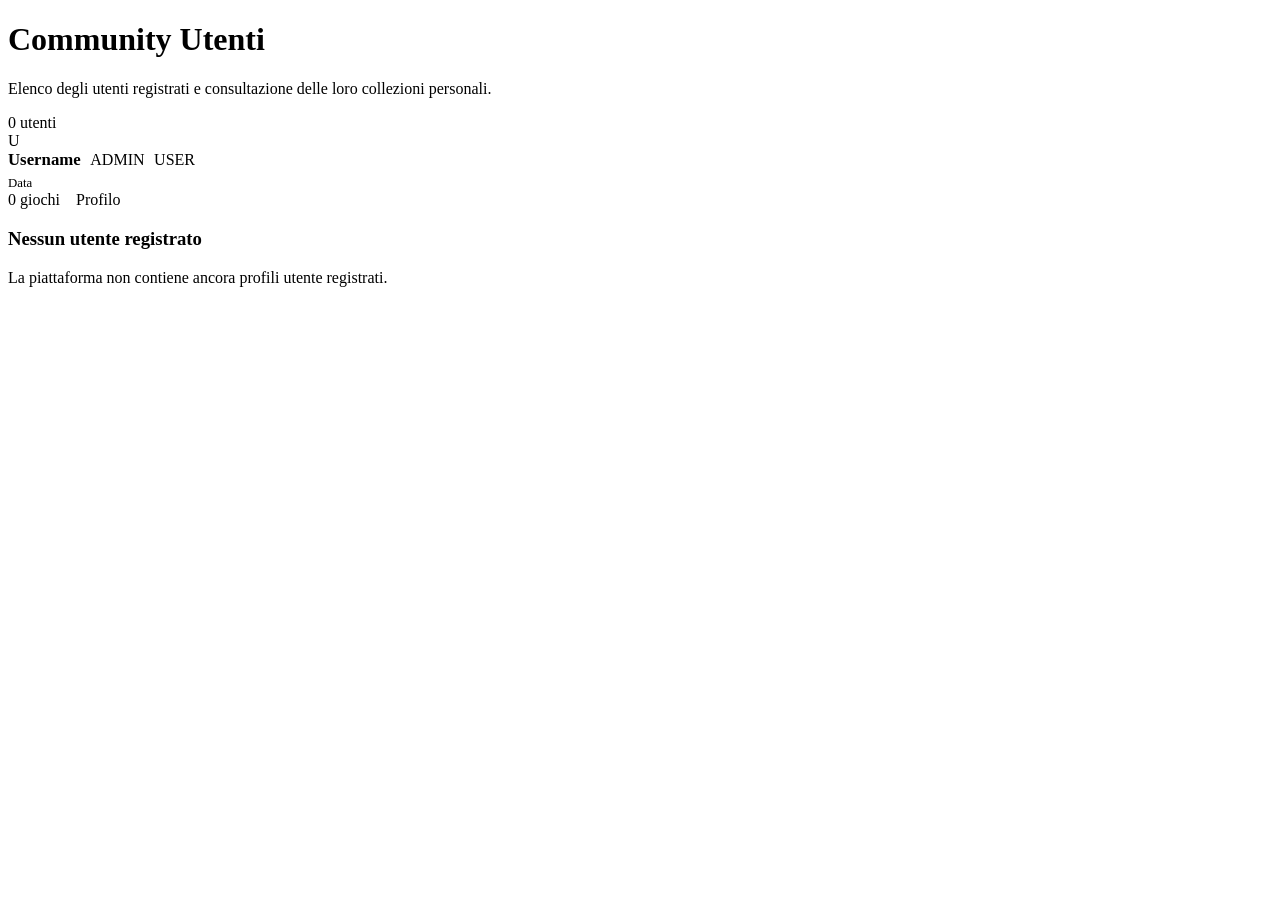
<file: src/main/resources/templates/utenti.html>
<!DOCTYPE html>
<html xmlns:th="http://www.thymeleaf.org">

<head>
    <meta charset="UTF-8">
    <meta name="viewport" content="width=device-width, initial-scale=1.0">
    <title>Community Utenti - SIW Videogiochi</title>
    <link href="https://fonts.googleapis.com/css2?family=Inter:wght@400;500;600;700&display=swap" rel="stylesheet">
    <link rel="stylesheet" th:href="@{/css/style.css}">
</head>

<body>

    <div th:replace="~{fragments/navbar :: navbar}"></div>

    <main class="container" style="max-width: 860px;">
        <div class="page-header">
            <div>
                <h1 class="page-title">Community Utenti</h1>
                <p class="page-subtitle">Elenco degli utenti registrati e consultazione delle loro collezioni personali.</p>
            </div>
            <span class="badge badge-user" th:if="${utenti != null}" th:text="${utenti.size()} + ' utenti'">0 utenti</span>
        </div>

        <div th:if="${utenti != null and !utenti.empty}" class="user-list">
            <article th:each="u : ${utenti}" class="user-card-row">
                <div class="user-info-cluster">
                    <div class="avatar">
                        <span th:text="${#strings.substring(u.username, 0, 1).toUpperCase()}">U</span>
                    </div>
                    <div>
                        <div style="display: flex; align-items: center; gap: 0.6rem; margin-bottom: 0.2rem;">
                            <a th:href="@{/utente/{id}(id=${u.id})}" style="font-weight: 600; font-size: 1.05rem; color: var(--text-main); text-decoration: none;" th:text="${u.username}">Username</a>
                            <span th:if="${u.ruolo == 'ADMIN'}" class="badge badge-admin">ADMIN</span>
                            <span th:if="${u.ruolo == 'USER'}" class="badge badge-user">USER</span>
                        </div>
                        <small style="color: var(--text-muted); font-size: 0.8rem;" th:text="'Registrato il: ' + ${u.dataRegistrazione}">Data</small>
                    </div>
                </div>

                <div style="display: flex; align-items: center; gap: 1rem;">
                    <span class="badge badge-user" th:text="${(u.videogiocoLibreria != null ? u.videogiocoLibreria.size() : 0) + ' in libreria'}">0 giochi</span>
                    <a th:href="@{/utente/{id}(id=${u.id})}" class="btn btn-secondary btn-sm">
                        Profilo
                    </a>
                </div>
            </article>
        </div>

        <div th:if="${utenti == null or utenti.empty}" class="empty-state">
            <h3>Nessun utente registrato</h3>
            <p>La piattaforma non contiene ancora profili utente registrati.</p>
        </div>
    </main>

</body>

</html>
</file>
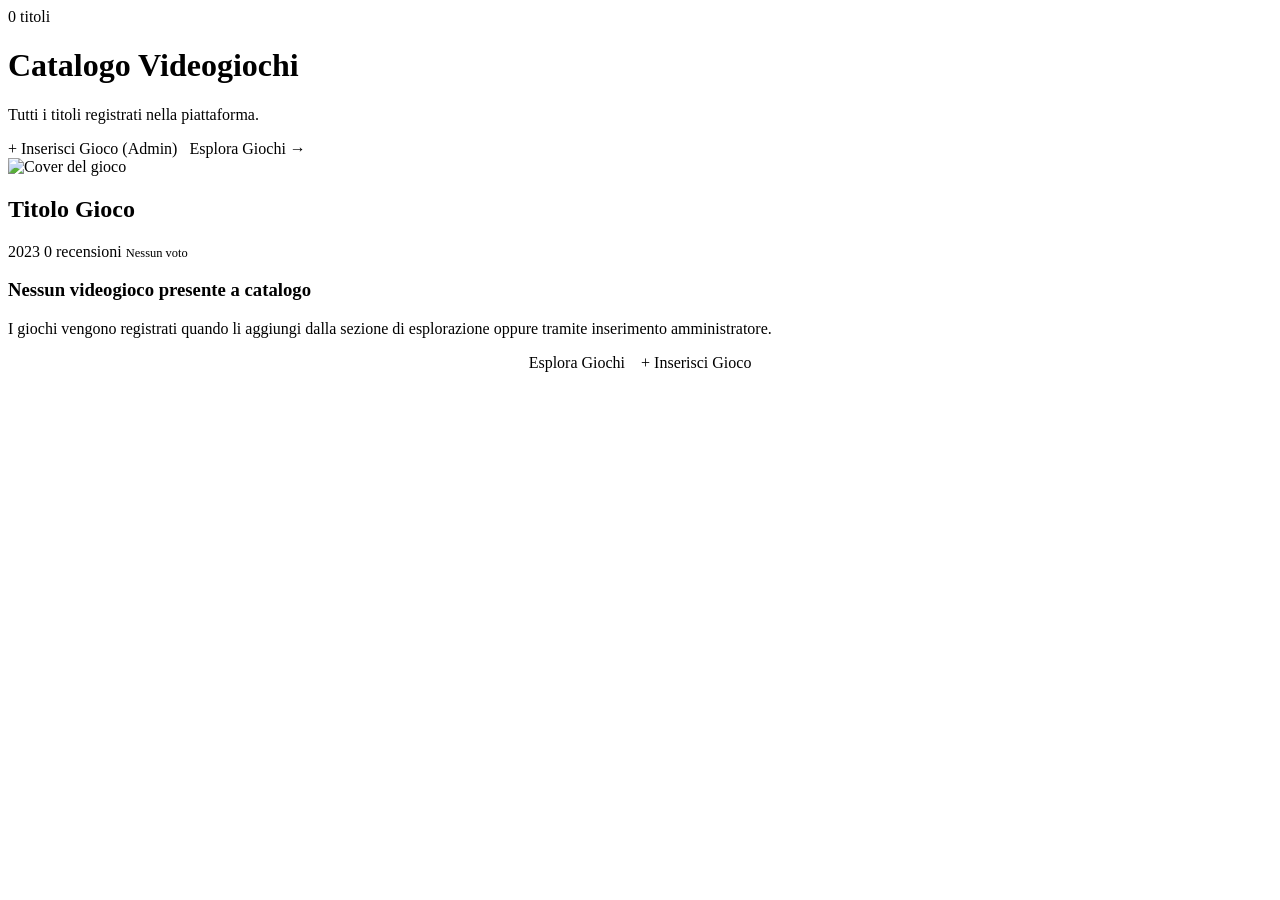
<file: src/main/resources/templates/videogiochi.html>
<!DOCTYPE html>
<html xmlns:th="http://www.thymeleaf.org" xmlns:sec="http://www.thymeleaf.org/extras/spring-security">

<head>
    <meta charset="UTF-8">
    <meta name="viewport" content="width=device-width, initial-scale=1.0">
    <title>Catalogo Videogiochi - SIW Videogiochi</title>
    <link href="https://fonts.googleapis.com/css2?family=Inter:wght@400;500;600;700&display=swap" rel="stylesheet">
    <link rel="stylesheet" th:href="@{/css/style.css}">
</head>

<body>

    <div th:replace="~{fragments/navbar :: navbar}"></div>

    <main class="container">
        <div class="page-header page-header-flex">
            <div>
                <div style="display: flex; align-items: center; gap: 0.6rem; margin-bottom: 0.4rem;">
                    <span class="badge badge-user" th:text="${videogiochi != null ? videogiochi.size() + ' titoli' : '0 titoli'}">0 titoli</span>
                </div>
                <h1 class="page-title">Catalogo Videogiochi</h1>
                <p class="page-subtitle">Tutti i titoli registrati nella piattaforma.</p>
            </div>

            <div style="display: flex; gap: 0.75rem;">
                <a sec:authorize="hasRole('ADMIN')" th:href="@{/admin/videogioco/nuovo}" class="btn btn-admin">
                    + Inserisci Gioco (Admin)
                </a>
                <a th:href="@{/rawg/popolari}" class="btn btn-secondary">
                    Esplora Giochi →
                </a>
            </div>
        </div>

        <div class="games-grid" th:if="${videogiochi != null and !videogiochi.empty}">
            <a th:each="gioco : ${videogiochi}" th:href="@{/videogioco/{id}(id=${gioco.id})}" class="game-card">
                <div class="card-cover-wrap">
                    <img th:src="${gioco.urlCopertina != null && !gioco.urlCopertina.isEmpty() ? gioco.urlCopertina : '/images/placeholder.svg'}"
                         onerror="this.onerror=null;this.src='/images/placeholder.svg';"
                         alt="Cover del gioco" class="card-cover">
                </div>
                <div class="card-body">
                    <h2 class="card-title" th:text="${gioco.titolo}">Titolo Gioco</h2>
                    <div class="card-meta">
                        <span th:text="${gioco.annoUscita != null ? gioco.annoUscita : 'Anno N/D'}">2023</span>
                        <span th:if="${gioco.commenti != null and !gioco.commenti.isEmpty()}" 
                              class="badge badge-score" 
                              th:text="${gioco.commenti.size() + ' recensioni'}">
                            0 recensioni
                        </span>
                        <span th:unless="${gioco.commenti != null and !gioco.commenti.isEmpty()}" 
                              style="font-size: 0.78rem; color: var(--text-faint);">
                            Nessun voto
                        </span>
                    </div>
                </div>
            </a>
        </div>

        <div th:if="${videogiochi == null or videogiochi.empty}" class="empty-state">
            <h3>Nessun videogioco presente a catalogo</h3>
            <p>I giochi vengono registrati quando li aggiungi dalla sezione di esplorazione oppure tramite inserimento amministratore.</p>
            <div style="display: flex; justify-content: center; gap: 1rem;">
                <a th:href="@{/rawg/popolari}" class="btn btn-primary">Esplora Giochi</a>
                <a sec:authorize="hasRole('ADMIN')" th:href="@{/admin/videogioco/nuovo}" class="btn btn-secondary">+ Inserisci Gioco</a>
            </div>
        </div>
    </main>

</body>

</html>
</file>
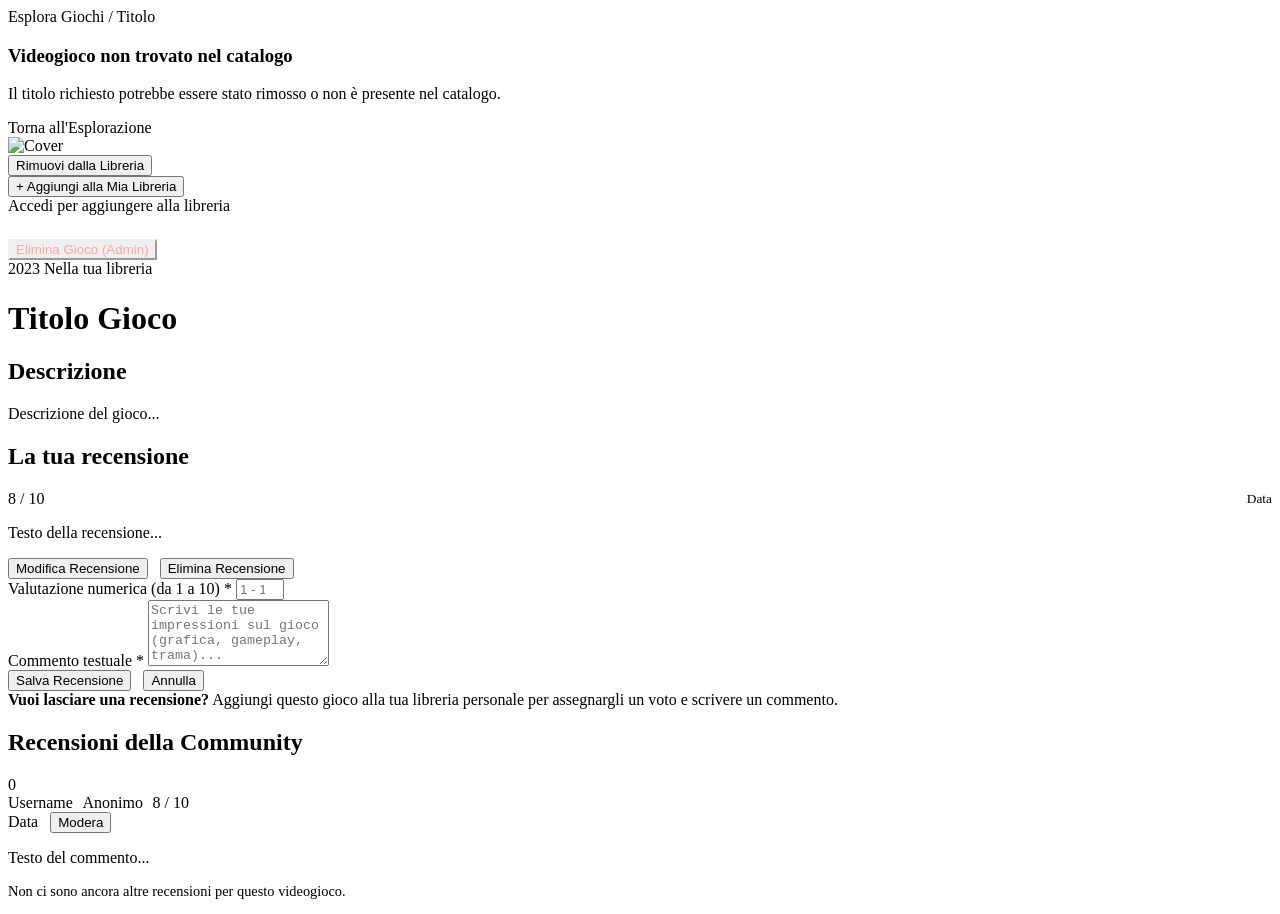
<file: src/main/resources/templates/videogioco.html>
<!DOCTYPE html>
<html xmlns:th="http://www.thymeleaf.org" xmlns:sec="http://www.thymeleaf.org/extras/spring-security">

<head>
    <meta charset="UTF-8">
    <meta name="viewport" content="width=device-width, initial-scale=1.0">
    <title th:text="${videogioco != null ? videogioco.titolo + ' - SIW Videogiochi' : 'Dettaglio Videogioco'}">Dettaglio Videogioco</title>
    <link href="https://fonts.googleapis.com/css2?family=Inter:wght@400;500;600;700&display=swap" rel="stylesheet">
    <link rel="stylesheet" th:href="@{/css/style.css}">
</head>

<body>

    <div th:replace="~{fragments/navbar :: navbar}"></div>

    <main class="container">

        <!-- Breadcrumb per navigazione rapida -->
        <nav class="breadcrumb">
            <a th:href="@{/rawg/popolari}">Esplora Giochi</a>
            <span class="breadcrumb-sep">/</span>
            <span th:text="${videogioco != null ? videogioco.titolo : 'Dettaglio'}">Titolo</span>
        </nav>

        <div th:if="${videogioco == null}" class="empty-state">
            <h3>Videogioco non trovato nel catalogo</h3>
            <p>Il titolo richiesto potrebbe essere stato rimosso o non è presente nel catalogo.</p>
            <a th:href="@{/rawg/popolari}" class="btn btn-primary">Torna all'Esplorazione</a>
        </div>

        <div th:if="${videogioco != null}" class="detail-layout">

            <!-- Colonna Sinistra: Cover e Azioni di Stato -->
            <aside class="detail-aside">
                <img th:src="${videogioco.urlCopertina != null && !videogioco.urlCopertina.isEmpty() ? videogioco.urlCopertina : '/images/placeholder.svg'}"
                     onerror="this.onerror=null;this.src='/images/placeholder.svg';"
                     alt="Cover" class="detail-cover">

                <!-- Azione: Rimuovi dalla libreria -->
                <form th:if="${inLibreria}" th:action="@{/libreria/rimuovi}" method="post">
                    <input type="hidden" name="videogiocoId" th:value="${videogioco.id}" />
                    <button type="submit" class="btn btn-danger btn-full">
                        Rimuovi dalla Libreria
                    </button>
                </form>

                <!-- Azione: Aggiungi alla libreria se non presente -->
                <form th:unless="${inLibreria}" th:action="@{/libreria/aggiungi}" method="post" sec:authorize="isAuthenticated()">
                    <input type="hidden" name="videogiocoId" th:value="${videogioco.id}" />
                    <button type="submit" class="btn btn-primary btn-full">
                        + Aggiungi alla Mia Libreria
                    </button>
                </form>

                <div th:unless="${inLibreria}" sec:authorize="isAnonymous()">
                    <a th:href="@{/login}" class="btn btn-secondary btn-full">
                        Accedi per aggiungere alla libreria
                    </a>
                </div>

                <!-- Azione Amministratore: Eliminazione dal Database -->
                <div sec:authorize="hasRole('ADMIN')" style="margin-top: 0.5rem; padding-top: 1rem; border-top: 1px solid var(--border-subtle);">
                    <form th:action="@{/admin/videogioco/elimina/{id}(id=${videogioco.id})}" method="post"
                          onsubmit="return confirm('Sei sicuro di voler eliminare questo titolo e tutti i relativi dati dal DB?');">
                        <button type="submit" class="btn btn-outline btn-full" style="color: #fca5a5; border-color: var(--danger-border);">
                            Elimina Gioco (Admin)
                        </button>
                    </form>
                </div>
            </aside>

            <!-- Colonna Destra: Dettagli, Recensione Personale e Recensioni Community -->
            <div class="detail-content">
                <div>
                    <div class="detail-tags" style="margin-bottom: 0.5rem;">
                        <span class="badge badge-user" th:text="${videogioco.annoUscita != null ? 'Uscita: ' + videogioco.annoUscita : 'Anno N/D'}">2023</span>
                        <span th:if="${inLibreria}" class="badge badge-score">Nella tua libreria</span>
                    </div>
                    <h1 class="detail-title" th:text="${videogioco.titolo}">Titolo Gioco</h1>
                </div>

                <!-- Descrizione -->
                <div class="description-box">
                    <h2 class="description-title">Descrizione</h2>
                    <p class="description-text" th:text="${videogioco.descrizione != null && !videogioco.descrizione.isEmpty() ? videogioco.descrizione : 'Nessuna descrizione disponibile per questo titolo.'}">
                        Descrizione del gioco...
                    </p>
                </div>

                <!-- SEZIONE RECENSIONE UTENTE (Disponibile se il gioco è in libreria) -->
                <section class="review-card" th:if="${inLibreria}">
                    <div class="review-card-header">
                        <h2 class="review-card-title">La tua recensione</h2>
                    </div>

                    <!-- Vista Recensione Esistente (se presente e non in modalità errore) -->
                    <div th:if="${recensione?.voto != null and haErroriValidazione != true}" id="recensione-box" class="my-review-box">
                        <div style="display: flex; justify-content: space-between; align-items: center; margin-bottom: 0.6rem;">
                            <span class="badge badge-score" th:text="${recensione.voto} + ' / 10'">8 / 10</span>
                            <small class="review-date" th:text="'Registrata il ' + ${recensione.dataScrittura}">Data</small>
                        </div>
                        <p class="review-text" th:text="${recensione.testo}">Testo della recensione...</p>

                        <div style="display: flex; gap: 0.75rem; margin-top: 1rem;">
                            <button type="button" class="btn btn-secondary btn-sm"
                                    onclick="document.getElementById('form-recensione').style.display = 'block'; document.getElementById('recensione-box').style.display = 'none';">
                                Modifica Recensione
                            </button>
                            <form th:action="@{/libreria/recensione/rimuovi}" method="post" style="margin: 0;">
                                <input type="hidden" name="videogiocoId" th:value="${videogioco.id}" />
                                <button type="submit" class="btn btn-danger btn-sm">
                                    Elimina Recensione
                                </button>
                            </form>
                        </div>
                    </div>

                    <!-- Form di Inserimento / Modifica con Bean Validation -->
                    <form id="form-recensione" th:action="@{/libreria/recensisci}" th:object="${commentoForm}" method="post"
                          th:style="${recensione?.voto != null and haErroriValidazione != true} ? 'display: none;' : 'display: block;'">

                        <input type="hidden" th:field="*{videogiocoId}" />

                        <div class="form-group">
                            <label for="voto" class="form-label">Valutazione numerica (da 1 a 10) *</label>
                            <input type="number" id="voto" th:field="*{voto}" min="1" max="10" class="form-control" style="max-width: 140px;" placeholder="1 - 10" />
                            <div th:if="${#fields.hasErrors('voto')}" th:errors="*{voto}" class="form-error"></div>
                        </div>

                        <div class="form-group">
                            <label for="testo" class="form-label">Commento testuale *</label>
                            <textarea id="testo" th:field="*{testo}" rows="4" class="form-control" placeholder="Scrivi le tue impressioni sul gioco (grafica, gameplay, trama)..."></textarea>
                            <div th:if="${#fields.hasErrors('testo')}" th:errors="*{testo}" class="form-error"></div>
                        </div>

                        <div style="display: flex; gap: 0.75rem;">
                            <button type="submit" class="btn btn-primary">
                                Salva Recensione
                            </button>
                            <button type="button" th:if="${recensione?.voto != null}" class="btn btn-secondary"
                                    onclick="document.getElementById('form-recensione').style.display = 'none'; document.getElementById('recensione-box').style.display = 'block';">
                                Annulla
                            </button>
                        </div>
                    </form>
                </section>

                <div th:unless="${inLibreria}" class="alert alert-info">
                    <strong>Vuoi lasciare una recensione?</strong> Aggiungi questo gioco alla tua libreria personale per assegnargli un voto e scrivere un commento.
                </div>

                <!-- SEZIONE RECENSIONI DELLA COMMUNITY -->
                <section class="review-card">
                    <div class="review-card-header">
                        <h2 class="review-card-title">Recensioni della Community</h2>
                        <span class="badge badge-user" th:text="${altreRecensioni != null ? altreRecensioni.size() + ' recensioni' : '0'}">0</span>
                    </div>

                    <div class="community-reviews-list" th:if="${altreRecensioni != null and !altreRecensioni.isEmpty()}">
                        <article class="community-review-item" th:each="comm : ${altreRecensioni}">
                            <div class="review-author-bar">
                                <div style="display: flex; align-items: center; gap: 0.6rem;">
                                    <a th:if="${comm.autore != null}" th:href="@{/utente/{id}(id=${comm.autore.id})}" 
                                       class="review-author" th:text="${comm.autore.username}">Username</a>
                                    <span th:if="${comm.autore == null}" class="review-author" style="color: var(--text-faint);">Anonimo</span>
                                    <span class="badge badge-score" th:text="${comm.voto} + ' / 10'">8 / 10</span>
                                </div>

                                <div style="display: flex; align-items: center; gap: 0.75rem;">
                                    <span class="review-date" th:text="${comm.dataScrittura}">Data</span>
                                    <!-- Moderazione Amministratore RBAC -->
                                    <div sec:authorize="hasRole('ADMIN')">
                                        <form th:action="@{/admin/commento/rimuovi/{id}(id=${comm.id})}" method="post"
                                              onsubmit="return confirm('Confermi l\'eliminazione moderata di questo commento?');" style="margin: 0;">
                                            <input type="hidden" name="videogiocoId" th:value="${videogioco.id}" />
                                            <button type="submit" class="btn btn-danger btn-sm">
                                                Modera
                                            </button>
                                        </form>
                                    </div>
                                </div>
                            </div>
                            <p class="review-text" th:text="${comm.testo}">Testo del commento...</p>
                        </article>
                    </div>

                    <p th:if="${altreRecensioni == null or altreRecensioni.isEmpty()}" style="color: var(--text-muted); font-size: 0.9rem;">
                        Non ci sono ancora altre recensioni per questo videogioco.
                    </p>
                </section>

            </div>

        </div>

    </main>

</body>

</html>
</file>
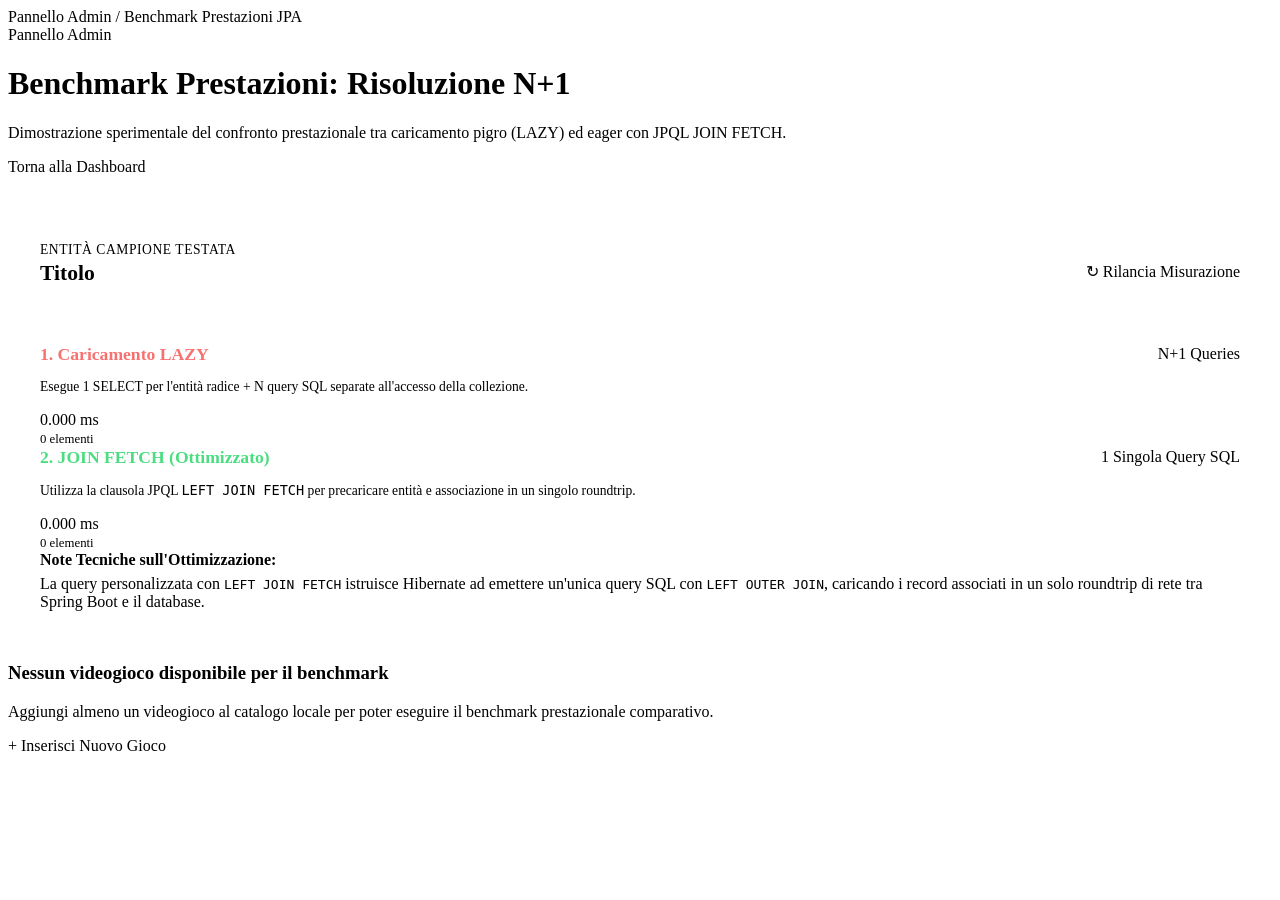
<file: src/main/resources/templates/admin/benchmark.html>
<!DOCTYPE html>
<html xmlns:th="http://www.thymeleaf.org">

<head>
    <meta charset="UTF-8">
    <meta name="viewport" content="width=device-width, initial-scale=1.0">
    <title>Benchmark Prestazioni JPA N+1 - SIW Videogiochi</title>
    <link href="https://fonts.googleapis.com/css2?family=Inter:wght@400;500;600;700&display=swap" rel="stylesheet">
    <link rel="stylesheet" th:href="@{/css/style.css}">
</head>

<body>

    <div th:replace="~{fragments/navbar :: navbar}"></div>

    <main class="container">

        <!-- Breadcrumb -->
        <nav class="breadcrumb">
            <a th:href="@{/admin/dashboard}">Pannello Admin</a>
            <span class="breadcrumb-sep">/</span>
            <span>Benchmark Prestazioni JPA</span>
        </nav>

        <div class="page-header" style="margin-bottom: 2rem;">
            <div>
                <div style="display: flex; align-items: center; gap: 0.6rem; margin-bottom: 0.4rem;">
                    <span class="badge badge-admin">Pannello Admin</span>
                </div>
                <h1 class="page-title">Benchmark Prestazioni: Risoluzione N+1</h1>
                <p class="page-subtitle">Dimostrazione sperimentale del confronto prestazionale tra caricamento pigro (LAZY) ed eager con JPQL JOIN FETCH.</p>
            </div>
            <a th:href="@{/admin/dashboard}" class="btn btn-secondary btn-sm">
                Torna alla Dashboard
            </a>
        </div>

        <div th:if="${eseguito}" class="form-card" style="padding: 2rem;">
            <div style="display: flex; justify-content: space-between; align-items: center; border-bottom: 1px solid var(--border-subtle); padding-bottom: 1rem; margin-bottom: 1.5rem; flex-wrap: wrap; gap: 0.75rem;">
                <div>
                    <span style="color: var(--text-muted); font-size: 0.85rem; text-transform: uppercase; letter-spacing: 0.04em;">Entità Campione Testata</span>
                    <h2 style="font-size: 1.35rem; color: var(--text-main); margin-top: 0.2rem;" th:text="${giocoTitolo}">Titolo</h2>
                </div>
                <a th:href="@{/admin/benchmark}" class="btn btn-primary btn-sm">
                    ↻ Rilancia Misurazione
                </a>
            </div>

            <!-- Griglia di Confronto a Due Colonne -->
            <div class="benchmark-grid">
                <!-- Strategia 1: LAZY -->
                <div class="benchmark-card benchmark-card-lazy">
                    <div style="display: flex; justify-content: space-between; align-items: center;">
                        <h3 style="color: #f87171; font-size: 1.1rem; margin: 0;">1. Caricamento LAZY</h3>
                        <span class="benchmark-badge-lazy">N+1 Queries</span>
                    </div>
                    <p style="color: var(--text-secondary); font-size: 0.85rem; line-height: 1.5; margin-top: 0.75rem;">
                        Esegue 1 SELECT per l'entità radice + N query SQL separate all'accesso della collezione.
                    </p>
                    <div class="benchmark-metric">
                        <span th:text="${timeLazyMs}">0.000</span> <span>ms</span>
                    </div>
                    <small style="color: var(--text-muted); font-size: 0.8rem;" th:text="'Elementi collezionati letti: ' + ${lazyCount}">0 elementi</small>
                </div>

                <!-- Strategia 2: JOIN FETCH -->
                <div class="benchmark-card benchmark-card-fetch">
                    <div style="display: flex; justify-content: space-between; align-items: center;">
                        <h3 style="color: #4ade80; font-size: 1.1rem; margin: 0;">2. JOIN FETCH (Ottimizzato)</h3>
                        <span class="benchmark-badge-fetch">1 Singola Query SQL</span>
                    </div>
                    <p style="color: var(--text-secondary); font-size: 0.85rem; line-height: 1.5; margin-top: 0.75rem;">
                        Utilizza la clausola JPQL <code>LEFT JOIN FETCH</code> per precaricare entità e associazione in un singolo roundtrip.
                    </p>
                    <div class="benchmark-metric">
                        <span th:text="${timeFetchMs}">0.000</span> <span>ms</span>
                    </div>
                    <small style="color: var(--text-muted); font-size: 0.8rem;" th:text="'Elementi collezionati letti: ' + ${fetchCount}">0 elementi</small>
                </div>
            </div>

            <!-- Note Tecniche -->
            <div class="benchmark-explainer">
                <strong style="color: var(--text-main); display: block; margin-bottom: 0.4rem;">Note Tecniche sull'Ottimizzazione:</strong>
                La query personalizzata con <code>LEFT JOIN FETCH</code> istruisce Hibernate ad emettere un'unica query SQL con <code>LEFT OUTER JOIN</code>, caricando i record associati in un solo roundtrip di rete tra Spring Boot e il database.
            </div>
        </div>

        <div th:unless="${eseguito}" class="empty-state">
            <h3>Nessun videogioco disponibile per il benchmark</h3>
            <p>Aggiungi almeno un videogioco al catalogo locale per poter eseguire il benchmark prestazionale comparativo.</p>
            <a th:href="@{/admin/videogioco/nuovo}" class="btn btn-primary">+ Inserisci Nuovo Gioco</a>
        </div>

    </main>

</body>

</html>
</file>
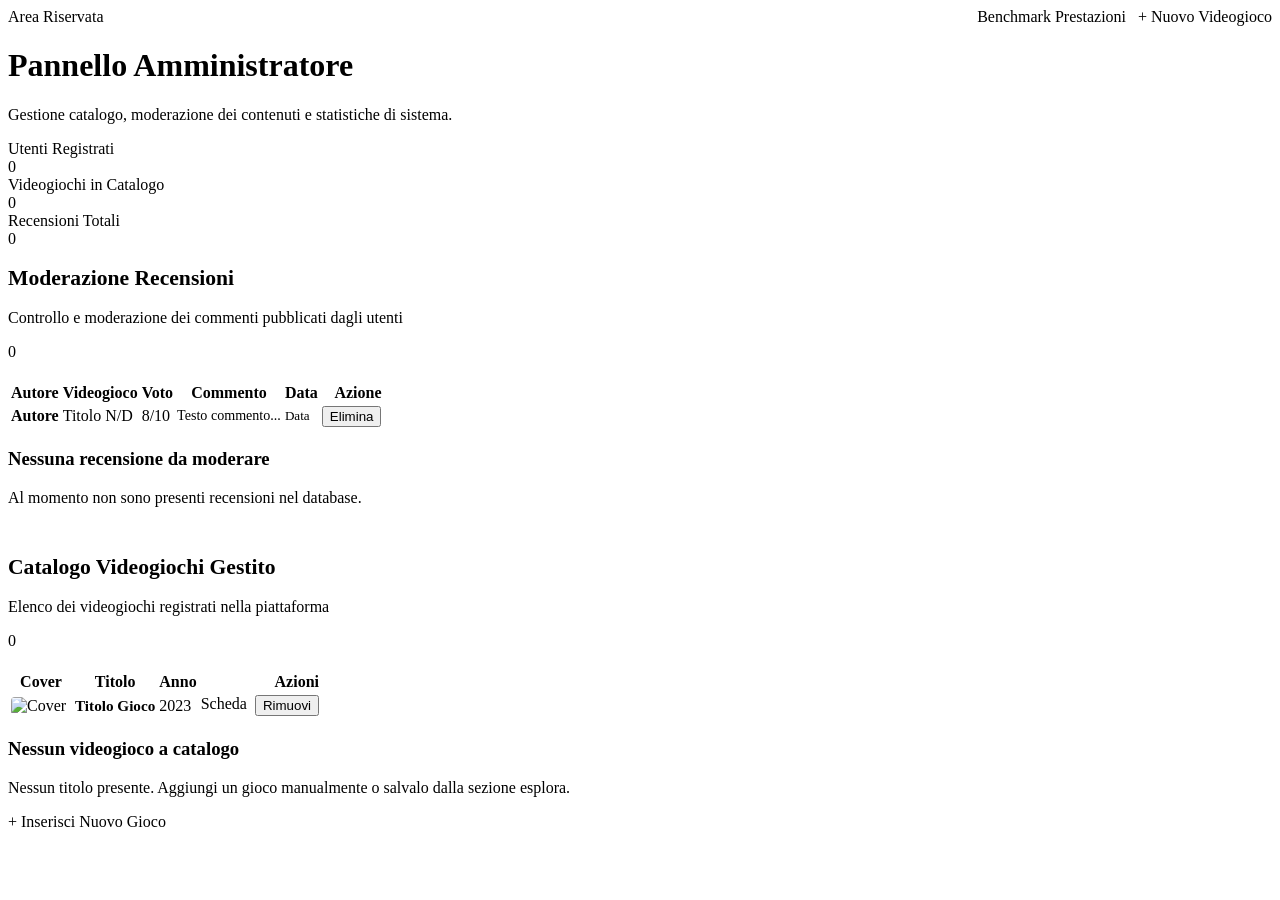
<file: src/main/resources/templates/admin/dashboard.html>
<!DOCTYPE html>
<html xmlns:th="http://www.thymeleaf.org" xmlns:sec="http://www.thymeleaf.org/extras/spring-security">

<head>
    <meta charset="UTF-8">
    <meta name="viewport" content="width=device-width, initial-scale=1.0">
    <title>Pannello Amministratore - SIW Videogiochi</title>
    <link href="https://fonts.googleapis.com/css2?family=Inter:wght@400;500;600;700&display=swap" rel="stylesheet">
    <link rel="stylesheet" th:href="@{/css/style.css}">
</head>

<body>

    <div th:replace="~{fragments/navbar :: navbar}"></div>

    <main class="container">

        <div class="page-header" style="flex-direction: column; align-items: flex-start; gap: 1rem;">
            <div style="display: flex; justify-content: space-between; align-items: flex-start; width: 100%; flex-wrap: wrap; gap: 1rem;">
                <div>
                    <div style="display: flex; align-items: center; gap: 0.6rem; margin-bottom: 0.4rem;">
                        <span class="badge badge-admin">Area Riservata</span>
                    </div>
                    <h1 class="page-title">Pannello Amministratore</h1>
                    <p class="page-subtitle">Gestione catalogo, moderazione dei contenuti e statistiche di sistema.</p>
                </div>
                <div style="display: flex; gap: 0.75rem; flex-wrap: wrap;">
                    <a th:href="@{/admin/benchmark}" class="btn btn-outline">
                        Benchmark Prestazioni
                    </a>
                    <a th:href="@{/admin/videogioco/nuovo}" class="btn btn-primary">
                        + Nuovo Videogioco
                    </a>
                </div>
            </div>
        </div>

        <!-- Griglia Statistiche -->
        <div class="stats-grid">
            <div class="stat-box">
                <div class="stat-label">Utenti Registrati</div>
                <div class="stat-value" th:text="${utenti != null ? utenti.size() : 0}">0</div>
            </div>
            <div class="stat-box">
                <div class="stat-label">Videogiochi in Catalogo</div>
                <div class="stat-value" style="color: var(--primary);" th:text="${videogiochi != null ? videogiochi.size() : 0}">0</div>
            </div>
            <div class="stat-box">
                <div class="stat-label">Recensioni Totali</div>
                <div class="stat-value" th:text="${commenti != null ? commenti.size() : 0}">0</div>
            </div>
        </div>

        <!-- Moderazione Recensioni Community -->
        <section style="margin-bottom: 3rem;">
            <div class="page-header" style="margin-bottom: 1.25rem;">
                <div>
                    <h2 class="page-title" style="font-size: 1.35rem;">Moderazione Recensioni</h2>
                    <p class="page-subtitle">Controllo e moderazione dei commenti pubblicati dagli utenti</p>
                </div>
                <span class="badge badge-user" th:text="${commenti != null ? commenti.size() + ' recensioni' : '0'}">0</span>
            </div>

            <div th:if="${commenti != null and !commenti.empty}" class="table-wrap">
                <table class="table-custom">
                    <thead>
                        <tr>
                            <th>Autore</th>
                            <th>Videogioco</th>
                            <th>Voto</th>
                            <th>Commento</th>
                            <th>Data</th>
                            <th style="text-align: right;">Azione</th>
                        </tr>
                    </thead>
                    <tbody>
                        <tr th:each="c : ${commenti}">
                            <td>
                                <strong style="color: var(--text-main);" th:text="${c.autore != null ? c.autore.username : 'Anonimo'}">Autore</strong>
                            </td>
                            <td>
                                <a th:if="${c.videogioco != null}" th:href="@{/videogioco/{id}(id=${c.videogioco.id})}" 
                                   style="color: var(--primary); text-decoration: none; font-weight: 500;" 
                                   th:text="${c.videogioco.titolo}">Titolo</a>
                                <span th:if="${c.videogioco == null}" style="color: var(--text-faint);">N/D</span>
                            </td>
                            <td>
                                <span class="badge badge-score" th:text="${c.voto} + '/10'">8/10</span>
                            </td>
                            <td style="max-width: 320px;">
                                <span style="display: -webkit-box; -webkit-line-clamp: 2; -webkit-box-orient: vertical; overflow: hidden; font-size: 0.88rem; line-height: 1.4;" th:text="${c.testo}">Testo commento...</span>
                            </td>
                            <td style="white-space: nowrap; font-size: 0.82rem; color: var(--text-muted);" th:text="${c.dataScrittura}">Data</td>
                            <td style="text-align: right; white-space: nowrap;">
                                <form th:action="@{/admin/commento/rimuovi/{id}(id=${c.id})}" method="post" 
                                      onsubmit="return confirm('Confermi l\'eliminazione definitiva di questa recensione?');" style="margin: 0; display: inline-block;">
                                    <button type="submit" class="btn btn-danger btn-sm">
                                        Elimina
                                    </button>
                                </form>
                            </td>
                        </tr>
                    </tbody>
                </table>
            </div>

            <div th:if="${commenti == null or commenti.empty}" class="empty-state">
                <h3>Nessuna recensione da moderare</h3>
                <p>Al momento non sono presenti recensioni nel database.</p>
            </div>
        </section>

        <!-- Catalogo Giochi Gestito -->
        <section>
            <div class="page-header" style="margin-bottom: 1.25rem;">
                <div>
                    <h2 class="page-title" style="font-size: 1.35rem;">Catalogo Videogiochi Gestito</h2>
                    <p class="page-subtitle">Elenco dei videogiochi registrati nella piattaforma</p>
                </div>
                <span class="badge badge-user" th:text="${videogiochi != null ? videogiochi.size() + ' titoli' : '0'}">0</span>
            </div>

            <div th:if="${videogiochi != null and !videogiochi.empty}" class="table-wrap">
                <table class="table-custom">
                    <thead>
                        <tr>
                            <th style="width: 60px;">Cover</th>
                            <th>Titolo</th>
                            <th>Anno</th>
                            <th style="text-align: right;">Azioni</th>
                        </tr>
                    </thead>
                    <tbody>
                        <tr th:each="g : ${videogiochi}">
                            <td>
                                <img th:src="${g.urlCopertina != null && !g.urlCopertina.isEmpty() ? g.urlCopertina : '/images/placeholder.svg'}" 
                                     onerror="this.onerror=null;this.src='/images/placeholder.svg';"
                                     alt="Cover" style="width: 44px; height: 44px; object-fit: cover; border-radius: 4px; border: 1px solid var(--border-subtle);" />
                            </td>
                            <td>
                                <a th:href="@{/videogioco/{id}(id=${g.id})}" style="font-weight: 600; color: var(--text-main); text-decoration: none; font-size: 0.95rem;" th:text="${g.titolo}">Titolo Gioco</a>
                            </td>
                            <td>
                                <span class="badge badge-user" th:text="${g.annoUscita != null ? g.annoUscita : 'N/D'}">2023</span>
                            </td>
                            <td style="text-align: right; white-space: nowrap;">
                                <div style="display: inline-flex; gap: 0.5rem;">
                                    <a th:href="@{/videogioco/{id}(id=${g.id})}" class="btn btn-secondary btn-sm">
                                        Scheda
                                    </a>
                                    <form th:action="@{/admin/videogioco/elimina/{id}(id=${g.id})}" method="post" 
                                          onsubmit="return confirm('Sei sicuro di voler rimuovere questo videogioco e tutte le recensioni e collezioni collegate dal database?');" style="margin: 0;">
                                        <button type="submit" class="btn btn-danger btn-sm">
                                            Rimuovi
                                        </button>
                                    </form>
                                </div>
                            </td>
                        </tr>
                    </tbody>
                </table>
            </div>

            <div th:if="${videogiochi == null or videogiochi.empty}" class="empty-state">
                <h3>Nessun videogioco a catalogo</h3>
                <p>Nessun titolo presente. Aggiungi un gioco manualmente o salvalo dalla sezione esplora.</p>
                <a th:href="@{/admin/videogioco/nuovo}" class="btn btn-primary">+ Inserisci Nuovo Gioco</a>
            </div>
        </section>

    </main>

</body>

</html>
</file>
